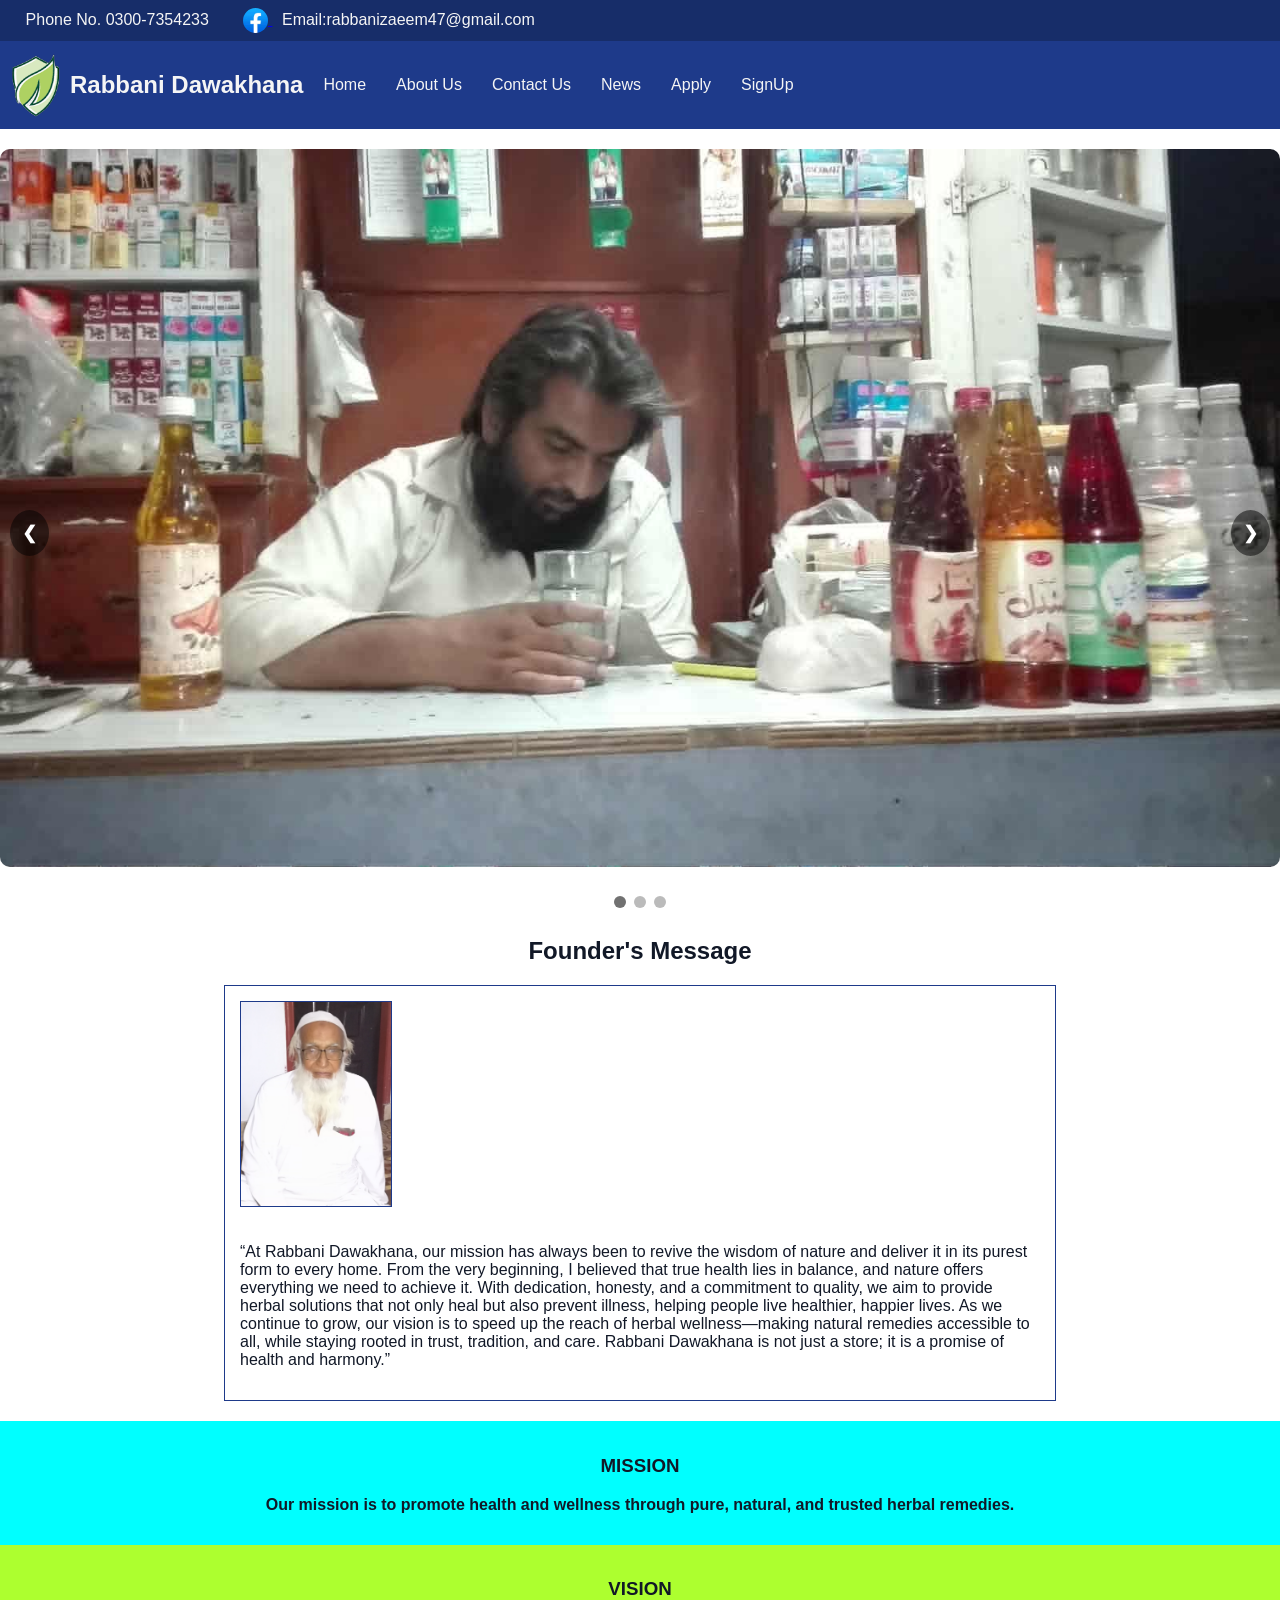
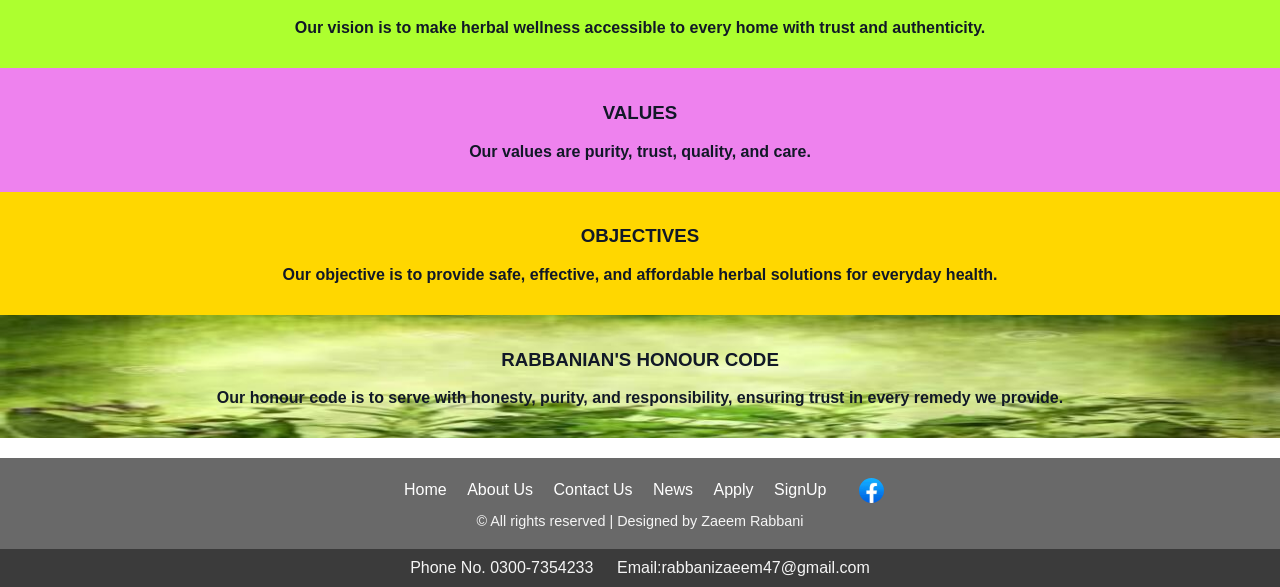
<file: index.html>
<!DOCTYPE html>
<html lang="en">
<head>
    <meta charset="UTF-8">
    <meta name="viewport" content="width=device-width, initial-scale=1.0">
    <title>Home | Rabbani Dawakhana</title>
    <link rel="stylesheet" href="style home page.css">
    <link rel="shortcut icon" href="Rabbani Dawakhana Website logo.png" type="image/x-icon">
</head>
<body>
    <header>
      <div  class="contact-info">
        <span>
          <a href="tel:0300-7354233" class="phone">Phone No. 0300-7354233</a> 
          <a href="https://www.facebook.com/profile.php?id=61579667399495" id="id" target="_blank">
      <img src="facebook logo.png" alt="facebook logo" id="qd">
    </a>
          <a href="mailto:rabbanizaeem47@gmail.com" class="email">Email:rabbanizaeem47@gmail.com</a>
        </span>
      </div>
        <nav class="logo">
    <img class="image023" src="Rabbani Dawakhana Website logo.png" alt="Rabbani Dawakhana logo">
    <h1>Rabbani Dawakhana</h1>
    <a class="webpages" href="home page.html">Home</a>
    <a class="webpage" href="about us.html">About Us</a>
    <a href="contact us.html" class="webpage">Contact Us</a>
    <a href="news.html" class="webpage">News</a>
    <a href="apply.html" class="webpage">Apply</a>
    <a href="sign up.html" class="webpage">SignUp</a>
        </nav>
       <div class="slideshow-container">
  <div class="mySlides fade">
    <img src="image004.jpg" style="width:100%">
  </div>
  <div class="mySlides fade">
    <img src="image01.jpg" style="width:100%">
  </div>
  <div class="mySlides fade">
    <img src="image 002.png" style="width:100%">
  </div>
  <a class="prev" onclick="plusSlides(-1)">&#10094;</a>
  <a class="next" onclick="plusSlides(1)">&#10095;</a>
</div>
<div style="text-align:center">
  <span class="dot" onclick="currentSlide(1)"></span>
  <span class="dot" onclick="currentSlide(2)"></span>
  <span class="dot" onclick="currentSlide(3)"></span>
</div>
    </header>
    <main>
        <h2 class="message">Founder's Message</h2>
        <div class="p1st">
          <img class="i1st" src="image003.jpg" alt="Founder's image">
<p>“At Rabbani Dawakhana, our mission has always been to revive the wisdom of nature and deliver it in its purest form to every home. From the very beginning, I believed that true health lies in balance, and nature offers everything we need to achieve it. With dedication, honesty, and a commitment to quality, we aim to provide herbal solutions that not only heal but also prevent illness, helping people live healthier, happier lives. As we continue to grow, our vision is to speed up the reach of herbal wellness—making natural remedies accessible to all, while staying rooted in trust, tradition, and care. Rabbani Dawakhana is not just a store; it is a promise of health and harmony.”</p>
</div>
    </main>
    <footer>
      <div class="asdf">
      <h3>
        MISSION
      </h3>
      <p class="dsdf">Our mission is to promote health and wellness through pure, natural, and trusted herbal remedies.</p>
      </div>
<div class="qwer">
      <h3>
        VISION
      </h3>
      <p class="dsdf">Our vision is to make herbal wellness accessible to every home with trust and authenticity.</p>
      </div>
      <div class="yuio">
        <h3>
          VALUES
        </h3>
        <p class="dsdf">Our values are purity, trust, quality, and care.</p>
      </div>
      <div class="zxcv">
        <h3>
          OBJECTIVES
        </h3>
        <p class="dsdf">Our objective is to provide safe, effective, and affordable herbal solutions for everyday health.</p>
      </div>
      <div class="ghjk">
          <h3>RABBANIAN'S HONOUR CODE</h3>
          <p class="dsdf">Our honour code is to serve with honesty, purity, and responsibility, ensuring trust in every remedy we provide.</p>
        </div>
<div class="qscv">
  <a class="webpags" href="home page.html">Home</a>
    <a class="webpag" href="about us.html">About Us</a>
    <a href="contact us.html" class="webpag">Contact Us</a>
    <a href="news.html" class="webpag">News</a>
    <a href="apply.html" class="webpag">Apply</a>
    <a href="SignUp.html" class="webpag">SignUp</a>
    <a href="https://www.facebook.com/profile.php?id=61579667399495" id="id" target="_blank">
      <img src="facebook logo.png" alt="facebook logo" id="qs">
    </a>
    <span id="qwdf">&copy All rights reserved | Designed by Zaeem Rabbani
</div>
<div  class="contact-inf">
        <span>
          <a href="tel:0300-7354233" class="phone">Phone No. 0300-7354233</a> 
          <a href="mailto:rabbanizaeem47@gmail.com" class="email">Email:rabbanizaeem47@gmail.com</a>
        </span>
      </div>
    </footer>
    <script src="script home page.js"></script>
</body>
</html>
</file>
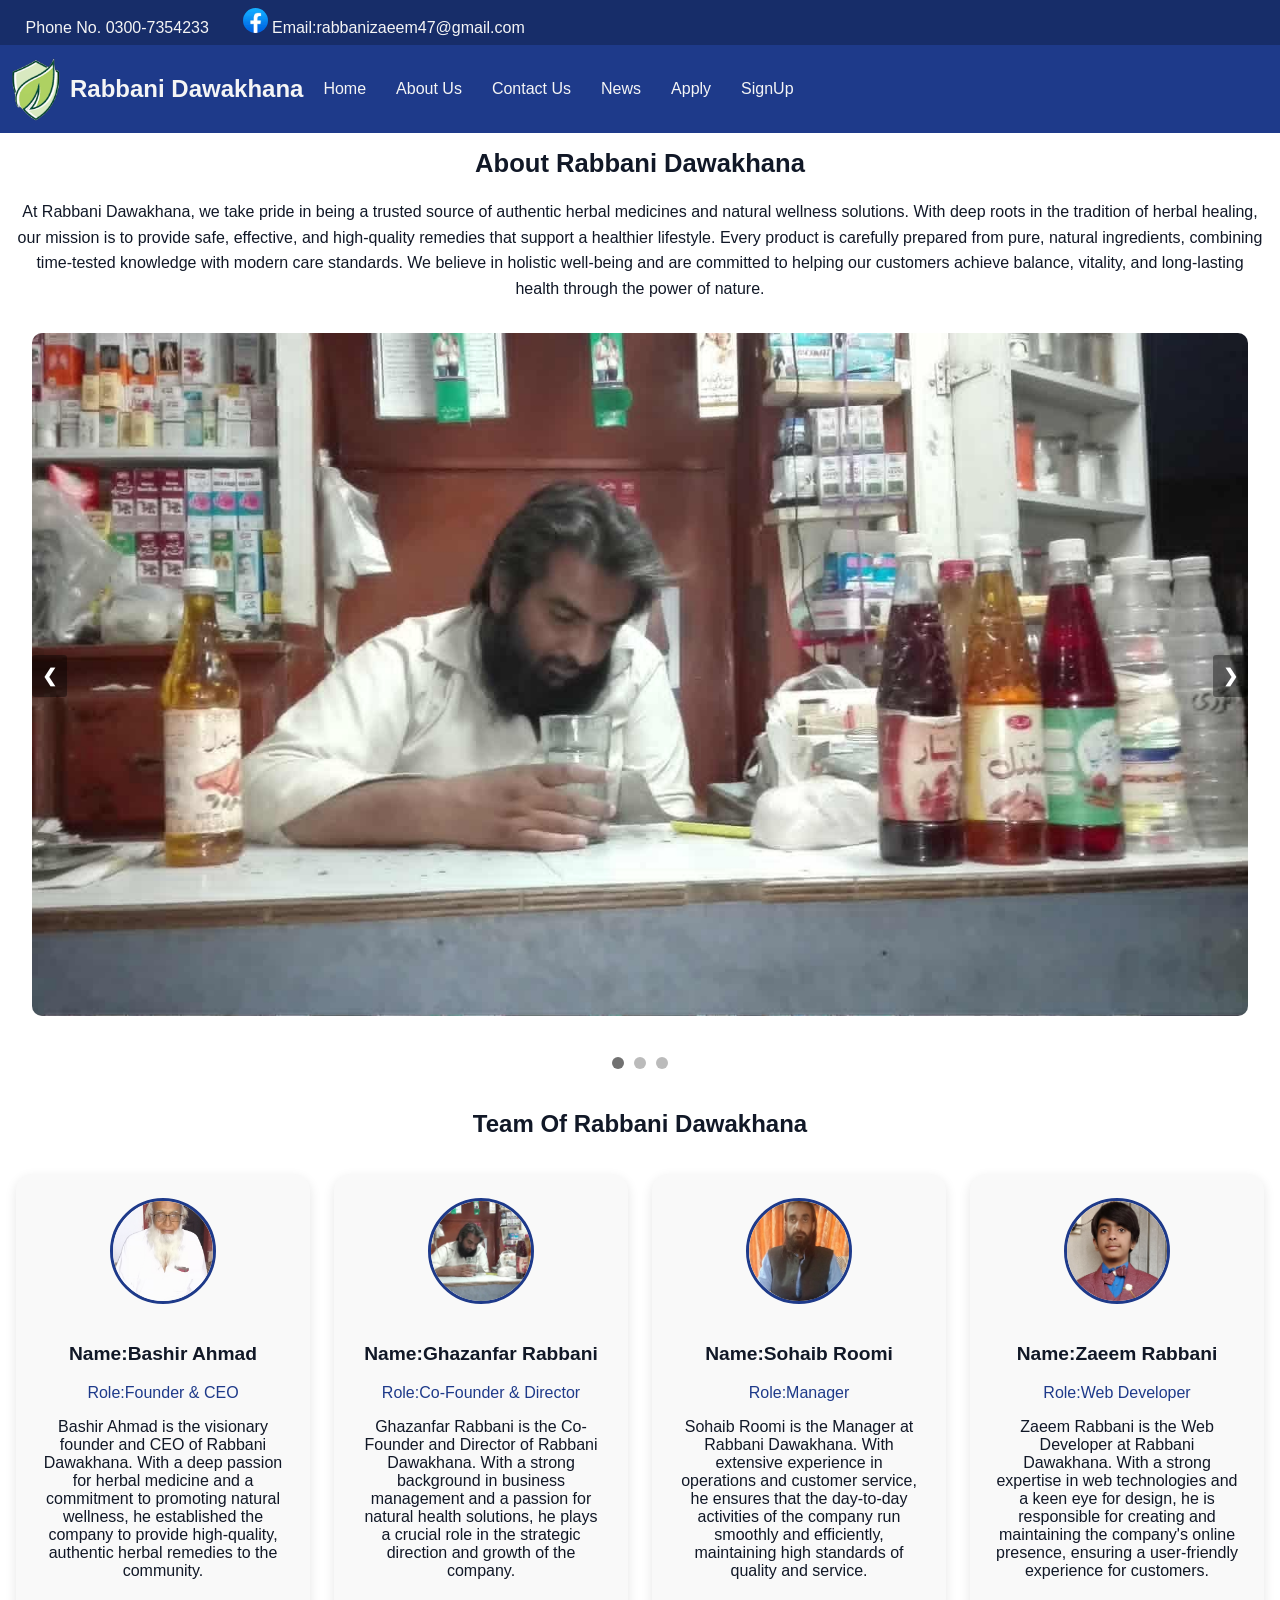
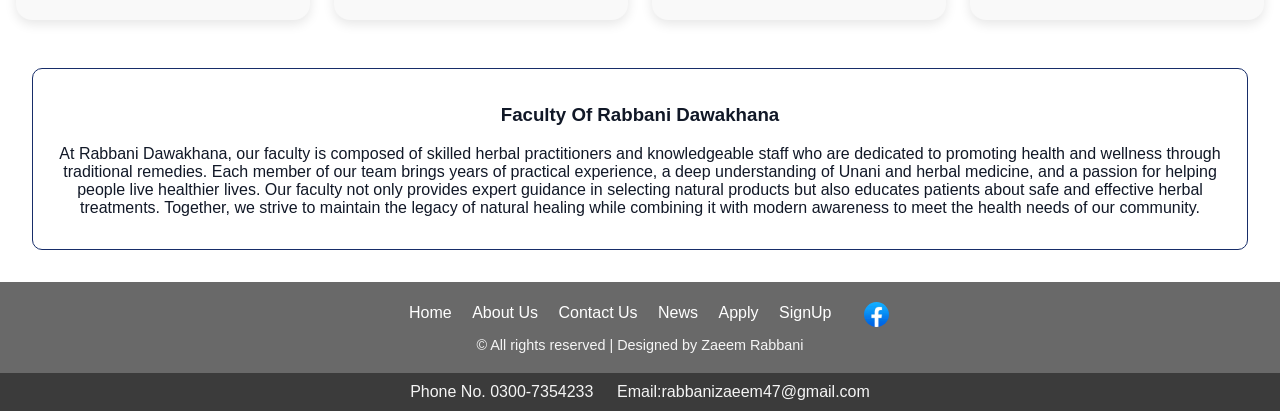
<file: about us.html>
<!DOCTYPE html>
<html lang="en">
<head>
    <meta charset="UTF-8">
    <meta name="viewport" content="width=device-width, initial-scale=1.0">
    <title>About Us | Rabbani Dawakhana</title>
    <link rel="stylesheet" href="style about us page.css">
    <link rel="shortcut icon" href="Rabbani Dawakhana Website logo.png" type="image/x-icon">
</head>
<body>
   <header>
<div  class="contact-info">
        <span>
          <a href="tel:0300-7354233" class="phone">Phone No. 0300-7354233</a> 
          <a href="https://www.facebook.com/profile.php?id=61579667399495" id="id" target="_blank">
      <img src="facebook logo.png" alt="facebook logo" id="qd">
    </a>
          <a href="mailto:rabbanizaeem47@gmail.com" class="email">Email:rabbanizaeem47@gmail.com</a>
        </span>
      </div>
        <nav class="logo">
    <img class="image023" src="Rabbani Dawakhana Website logo.png" alt="Rabbani Dawakhana logo">
    <h1>Rabbani Dawakhana</h1>
    <a class="webpages" href="home page.html">Home</a>
    <a class="webpage" href="about us.html">About Us</a>
    <a href="contact us.html" class="webpage">Contact Us</a>
    <a href="news.html" class="webpage">News</a>
    <a href="apply.html" class="webpage">Apply</a>
    <a href="sign up.html" class="webpage">SignUp</a>
        </nav>
    </header>
    <main>
        <h2 id="op">About Rabbani Dawakhana</h2>
        <p class="dsdf">At Rabbani Dawakhana, we take pride in being a trusted source of authentic herbal medicines and natural wellness solutions. With deep roots in the tradition of herbal healing, our mission is to provide safe, effective, and high-quality remedies that support a healthier lifestyle. Every product is carefully prepared from pure, natural ingredients, combining time-tested knowledge with modern care standards. We believe in holistic well-being and are committed to helping our customers achieve balance, vitality, and long-lasting health through the power of nature.</p>
        <div class="slideshow-container">
  <div class="mySlides fade">
    <img src="image004.jpg" style="width:100%">
  </div>
  <div class="mySlides fade">
    <img src="image01.jpg" style="width:100%">
  </div>
  <div class="mySlides fade">
    <img src="image 002.png" style="width:100%">
  </div>
  <a class="prev" onclick="plusSlides(-1)">&#10094;</a>
  <a class="next" onclick="plusSlides(1)">&#10095;</a>
</div>
<div style="text-align:center">
  <span class="dot" onclick="currentSlide(1)"></span>
  <span class="dot" onclick="currentSlide(2)"></span>
  <span class="dot" onclick="currentSlide(3)"></span>
</div>
    
       <section class="team-section">
  <h2>Team Of Rabbani Dawakhana</h2>
  <div class="team-container">
    

    <div class="team-card">
      <img src="image003.jpg" alt="Bashir Ahmad" class="team-img">
      <h3 class="team-name">Name:Bashir Ahmad</h3>
      <p class="team-role">Role:Founder & CEO</p>
      <p class="team-para">Bashir Ahmad is the visionary founder and CEO of Rabbani Dawakhana. With a deep passion for herbal medicine and a commitment to promoting natural wellness, he established the company to provide high-quality, authentic herbal remedies to the community.</p>
    </div>
    

    <div class="team-card">
      <img src="image004.jpg" alt="Ghazanfar Rabbani" class="team-img">
      <h3 class="team-name">Name:Ghazanfar Rabbani</h3>
      <p class="team-role">Role:Co-Founder & Director</p>
      <p class="team-para">Ghazanfar Rabbani is the Co-Founder and Director of Rabbani Dawakhana. With a strong background in business management and a passion for natural health solutions, he plays a crucial role in the strategic direction and growth of the company.</p>
    </div>


    <div class="team-card">
        <img src="image006.jpg" alt="Sohaib Roomi" class="team-img">
        <h3 class="team-name">Name:Sohaib Roomi</h3>
        <p class="team-role">Role:Manager</p>
        <p class="team-para">Sohaib Roomi is the Manager at Rabbani Dawakhana. With extensive experience in operations and customer service, he ensures that the day-to-day activities of the company run smoothly and efficiently, maintaining high standards of quality and service.</p>
    </div>


    <div class="team-card">
        <img src="image007.jpg" alt="Zaeem Rabbani" class="team-img">
        <h3 class="team-name">Name:Zaeem Rabbani</h3>
        <p class="team-role">Role:Web Developer</p>
        <p class="team-para">Zaeem Rabbani is the Web Developer at Rabbani Dawakhana. With a strong expertise in web technologies and a keen eye for design, he is responsible for creating and maintaining the company's online presence, ensuring a user-friendly experience for customers.</p>
    </div>


  </div>
  <div class="fac">
    <h3>Faculty Of Rabbani Dawakhana</h3>
    <p class="para">At Rabbani Dawakhana, our faculty is composed of skilled herbal practitioners and knowledgeable staff who are dedicated to promoting health and wellness through traditional remedies. Each member of our team brings years of practical experience, a deep understanding of Unani and herbal medicine, and a passion for helping people live healthier lives. Our faculty not only provides expert guidance in selecting natural products but also educates patients about safe and effective herbal treatments. Together, we strive to maintain the legacy of natural healing while combining it with modern awareness to meet the health needs of our community.</p>
  </div>
</section>
    </main>
    <footer>
    <div class="qscv">
  <a class="webpags" href="home page.html">Home</a>
    <a class="webpag" href="about us.html">About Us</a>
    <a href="contact us.html" class="webpag">Contact Us</a>
    <a href="news.html" class="webpag">News</a>
    <a href="apply.html" class="webpag">Apply</a>
    <a href="SignUp.html" class="webpag">SignUp</a>
    <a href="https://www.facebook.com/profile.php?id=61579667399495" id="id" target="_blank">
      <img src="facebook logo.png" alt="facebook logo" id="qs">
    </a>
    <span id="qwdf">&copy All rights reserved | Designed by Zaeem Rabbani
</div>
<div  class="contact-inf">
        <span>
          <a href="tel:0300-7354233" class="phone">Phone No. 0300-7354233</a> 
          <a href="mailto:rabbanizaeem47@gmail.com" class="email">Email:rabbanizaeem47@gmail.com</a>
        </span>
      </div>
    </footer>    
    <script src="script about us page .js"></script>
</body>
</html>
</file>
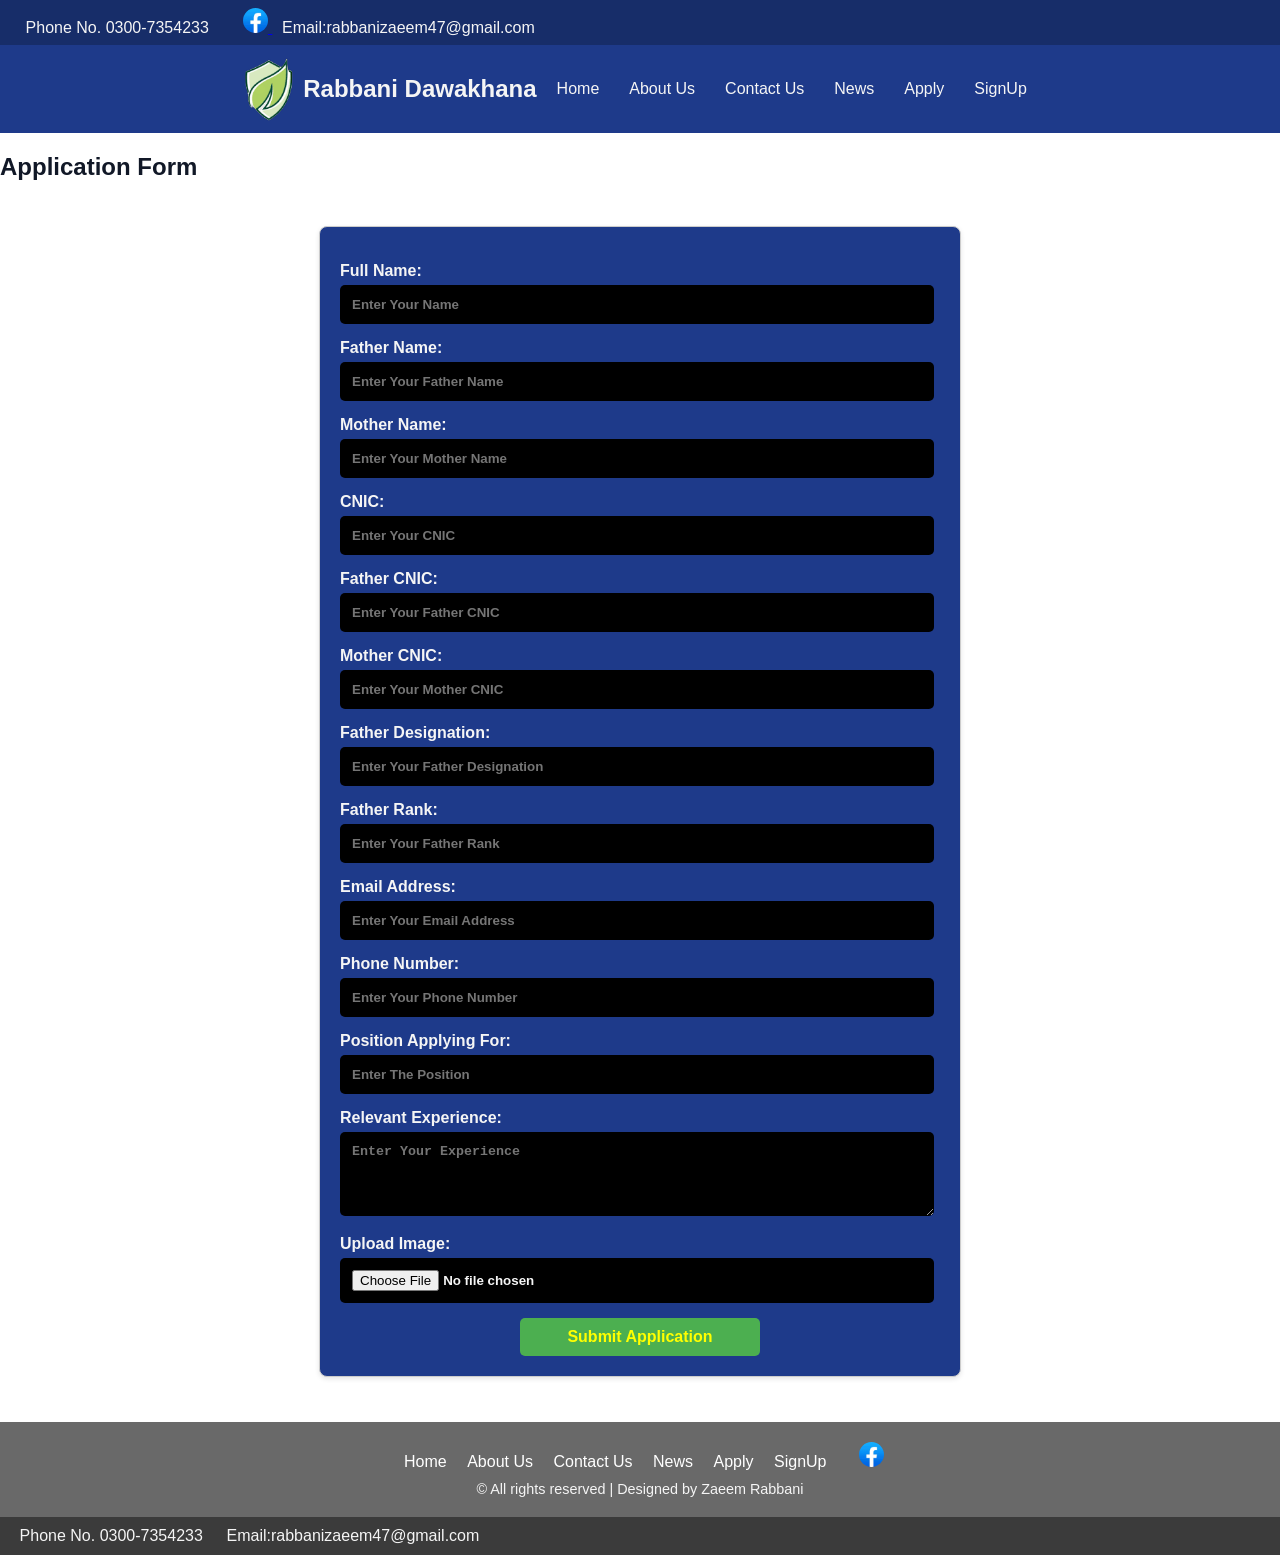
<file: apply.html>
<!DOCTYPE html>
<html lang="en">
<head>
    <meta charset="UTF-8">
    <meta name="viewport" content="width=device-width, initial-scale=1.0">
    <title>Apply | Rabbani Dawakhana</title>
    <link rel="stylesheet" href="style apply page.css">
    <link rel="shortcut icon" href="Rabbani Dawakhana Website logo.png" type="image/x-icon">
</head>
<body>
    <header>
      <div  class="contact-info">
        <span>
          <a href="tel:0300-7354233" class="phone">Phone No. 0300-7354233</a> 
          <a href="https://www.facebook.com/profile.php?id=61579667399495" id="id" target="_blank">
      <img src="facebook logo.png" alt="facebook logo" id="qd">
    </a>
          <a href="mailto:rabbanizaeem47@gmail.com" class="email">Email:rabbanizaeem47@gmail.com</a>
        </span>
      </div>
        <nav class="logo">
    <img class="image023" src="Rabbani Dawakhana Website logo.png" alt="Rabbani Dawakhana logo">
    <h1>Rabbani Dawakhana</h1>
    <a class="webpages" href="home page.html">Home</a>
    <a class="webpage" href="about us.html">About Us</a>
    <a href="contact us.html" class="webpage">Contact Us</a>
    <a href="news.html" class="webpage">News</a>
    <a href="apply.html" class="webpage">Apply</a>
    <a href="sign up.html" class="webpage">SignUp</a>
        </nav>
        </header>

        <main>
            <h2>Application Form</h2>
            <form action="show-submitted-application.html" method="post" id="application-form">
                <label for="name" >Full Name:</label>
                <input type="text" id="name" name="name"  placeholder="Enter Your Name" required>

                <label for="Father-name">Father Name:</label>
                <input type="text" id="Father-name" name="Father-name" placeholder="Enter Your Father Name" required>

                <label for="Mother-name">Mother Name:</label>
                <input type="text" id="Mother-name" name="Mother-name" placeholder="Enter Your Mother Name" required>

                <label for="CNIC">CNIC:</label>
                <input type="text" id="CNIC" name="CNIC" placeholder="Enter Your CNIC" required>

                <label for="Father-CNIC">Father CNIC:</label>
                <input type="text" id="Father-CNIC" name="Father-CNIC" placeholder="Enter Your Father CNIC" required>

                <label for="Mother-CNIC">Mother CNIC:</label>
                <input type="text" id="Mother-CNIC" name="Mother-CNIC" placeholder="Enter Your Mother CNIC" required>

                <label for="Father-Designation">Father Designation:</label>
                <input type="text" id="Father-Designation" name="Father-Designation" placeholder="Enter Your Father Designation" required>

                <label for="Father-Rank">Father Rank:</label>
                <input type="text" id="Father-Rank" name="Father-Rank" placeholder="Enter Your Father Rank" required>

                <label for="email">Email Address:</label>
                <input type="email" id="email" name="email" placeholder="Enter Your Email Address" required>

                <label for="phone">Phone Number:</label>
                <input type="tel" id="phone" name="phone" placeholder="Enter Your Phone Number" required>

                <label for="position">Position Applying For:</label>
                <input type="text" id="position" name="position" placeholder="Enter The Position" required>

                <label for="experience">Relevant Experience:</label>
                <textarea id="experience" name="experience" rows="4" placeholder="Enter Your Experience" required></textarea>

                <label for="resume">Upload Image:</label>
                <input type="file" id="resume" name="resume" accept=".jpg, .png," placeholder="Upload Your Image" required>

                <button type="submit">Submit Application</button>
            </form>

        <footer>
        <div class="qscv">
  <a class="webpags" href="home page.html">Home</a>
    <a class="webpag" href="about us.html">About Us</a>
    <a href="contact us.html" class="webpag">Contact Us</a>
    <a href="news.html" class="webpag">News</a>
    <a href="apply.html" class="webpag">Apply</a>
    <a href="SignUp.html" class="webpag">SignUp</a>
    <a href="https://www.facebook.com/profile.php?id=61579667399495" id="id" target="_blank">
      <img src="facebook logo.png" alt="facebook logo" id="qs">
    </a>
    <span id="qwdf">&copy All rights reserved | Designed by Zaeem Rabbani
</div>
<div  class="contact-inf">
        <span>
          <a href="tel:0300-7354233" class="phone">Phone No. 0300-7354233</a> 
          <a href="mailto:rabbanizaeem47@gmail.com" class="email">Email:rabbanizaeem47@gmail.com</a>
        </span>
      </div>
    </footer>
    <script src="script apply page.js"></script>
</body>
</html>
</file>
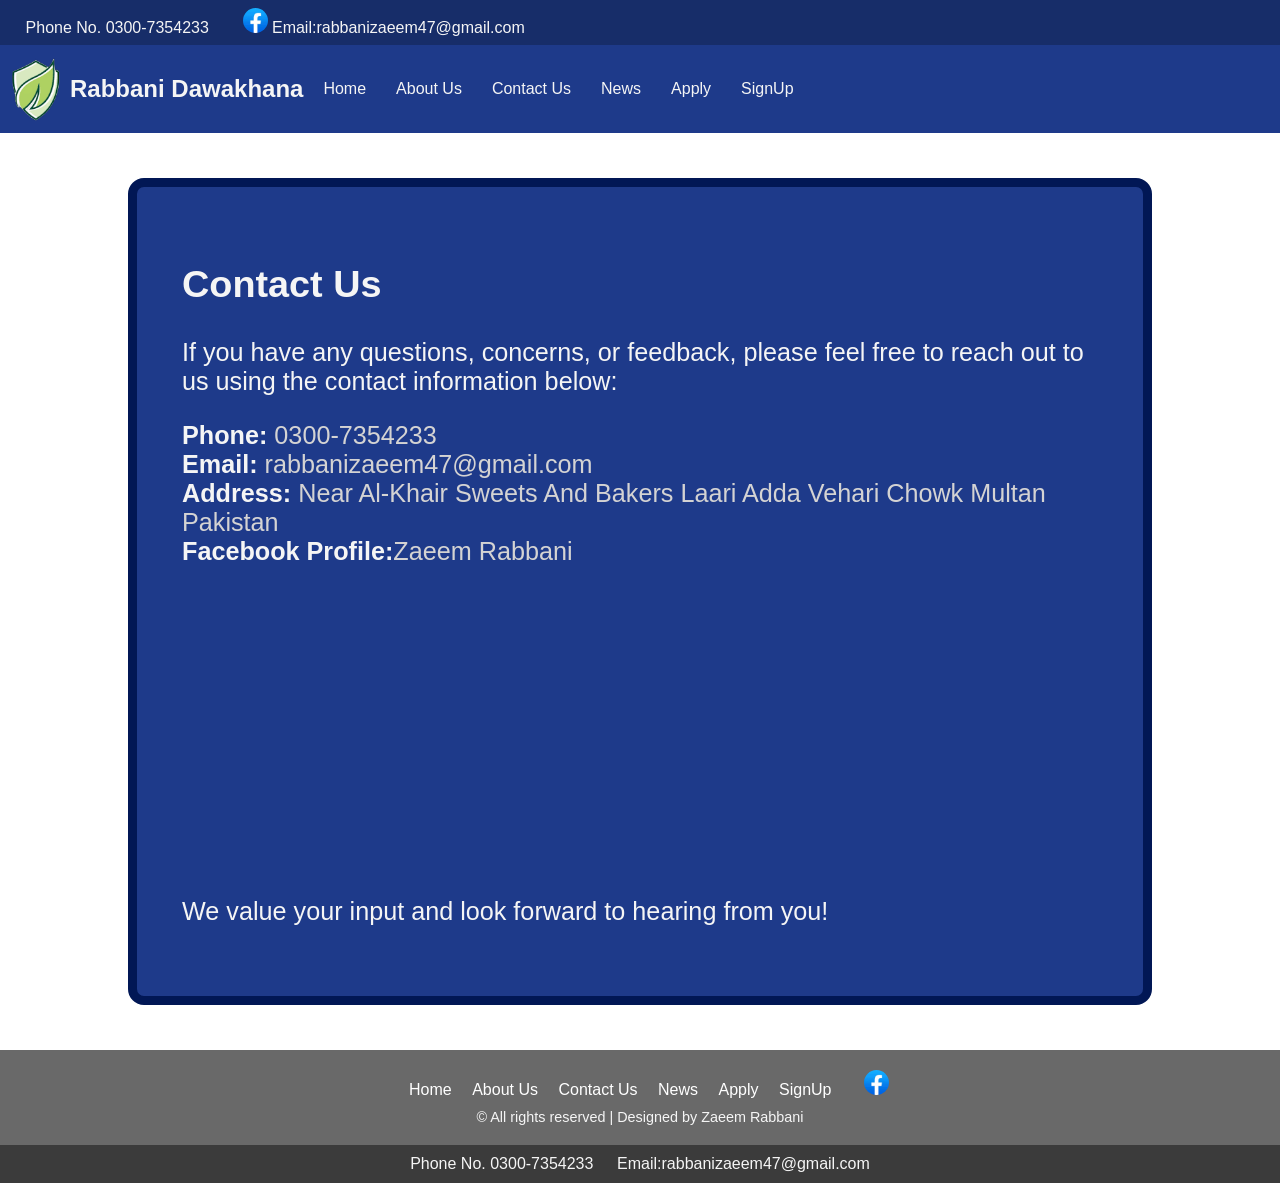
<file: contact us.html>
<!DOCTYPE html>
<html lang="en">
<head>
    <meta charset="UTF-8">
    <meta name="viewport" content="width=device-width, initial-scale=1.0">
    <title>Contact Us | Rabbani Dawakhana</title>
    <link rel="stylesheet" href="style contact us page.css">
    <link rel="shortcut icon" href="Rabbani Dawakhana Website logo.png" type="image/x-icon">
</head>
<body>
    <header>
<div  class="contact-info">
        <span>
          <a href="tel:0300-7354233" class="phone">Phone No. 0300-7354233</a> 
          <a href="https://www.facebook.com/profile.php?id=61579667399495" id="id" target="_blank">
      <img src="facebook logo.png" alt="facebook logo" id="qd">
    </a>
          <a href="mailto:rabbanizaeem47@gmail.com" class="email">Email:rabbanizaeem47@gmail.com</a>
        </span>
      </div>
        <nav class="logo">
    <img class="image023" src="Rabbani Dawakhana Website logo.png" alt="Rabbani Dawakhana logo">
    <h1>Rabbani Dawakhana</h1>
    <a class="webpages" href="home page.html">Home</a>
    <a class="webpage" href="about us.html">About Us</a>
    <a href="contact us.html" class="webpage">Contact Us</a>
    <a href="news.html" class="webpage">News</a>
    <a href="apply.html" class="webpage">Apply</a>
    <a href="sign up.html" class="webpage">SignUp</a>
        </nav>
    </header>

    <main class="page">
        <h2>Contact Us</h2>
        <p>If you have any questions, concerns, or feedback, please feel free to reach out to us using the contact information below:</p>
         <div><strong>Phone:</strong> <a class="a" href="tel:0300-7354233" target="_blank">0300-7354233</a></div>
            <div><strong>Email:</strong> <a class="a"  href="mailto:rabbanizaeem47@gmail.com" target="_blank">rabbanizaeem47@gmail.com</a></div>
          <div><strong>Address:</strong> <a class="a"  href="https://maps.app.goo.gl/YpcRD1J6sYR4zg6W9" target="_blank">Near Al-Khair Sweets And Bakers Laari Adda Vehari Chowk Multan Pakistan</a></div>
            <div><strong>Facebook Profile:</strong><a  class="a" href="https://www.facebook.com/profile.php?id=61579667399495" target="_blank">Zaeem Rabbani</a></div>
    <iframe src="https://www.google.com/maps/embed?pb=!1m18!1m12!1m3!1d173.19188924293036!2d71.510463136833!3d30.173097907664268!2m3!1f0!2f0!3f0!3m2!1i1024!2i768!4f13.1!3m3!1m2!1s0x393b36ec424786b1%3A0xa57593a66ee61db6!2sVEHARI%20CHOWK%20Multan%2C%20Pakistan!5e1!3m2!1sen!2s!4v1759328002932!5m2!1sen!2s" width="450" height="300" style="border:0;" allowfullscreen="" loading="lazy" referrerpolicy="no-referrer-when-downgrade"></iframe>
        <p>We value your input and look forward to hearing from you!</p>
    </main>
<footer>
    <div class="qscv">
  <a class="webpags" href="home page.html">Home</a>
    <a class="webpag" href="about us.html">About Us</a>
    <a href="contact us.html" class="webpag">Contact Us</a>
    <a href="news.html" class="webpag">News</a>
    <a href="apply.html" class="webpag">Apply</a>
    <a href="SignUp.html" class="webpag">SignUp</a>
    <a href="https://www.facebook.com/profile.php?id=61579667399495" id="id" target="_blank">
      <img src="facebook logo.png" alt="facebook logo" id="qs">
    </a>
    <span id="qwdf">&copy All rights reserved | Designed by Zaeem Rabbani
</div>
<div  class="contact-inf">
        <span>
          <a href="tel:0300-7354233" class="phone">Phone No. 0300-7354233</a> 
          <a href="mailto:rabbanizaeem47@gmail.com" class="email">Email:rabbanizaeem47@gmail.com</a>
        </span>
      </div>
    </footer>    
</body>
</html>
</file>
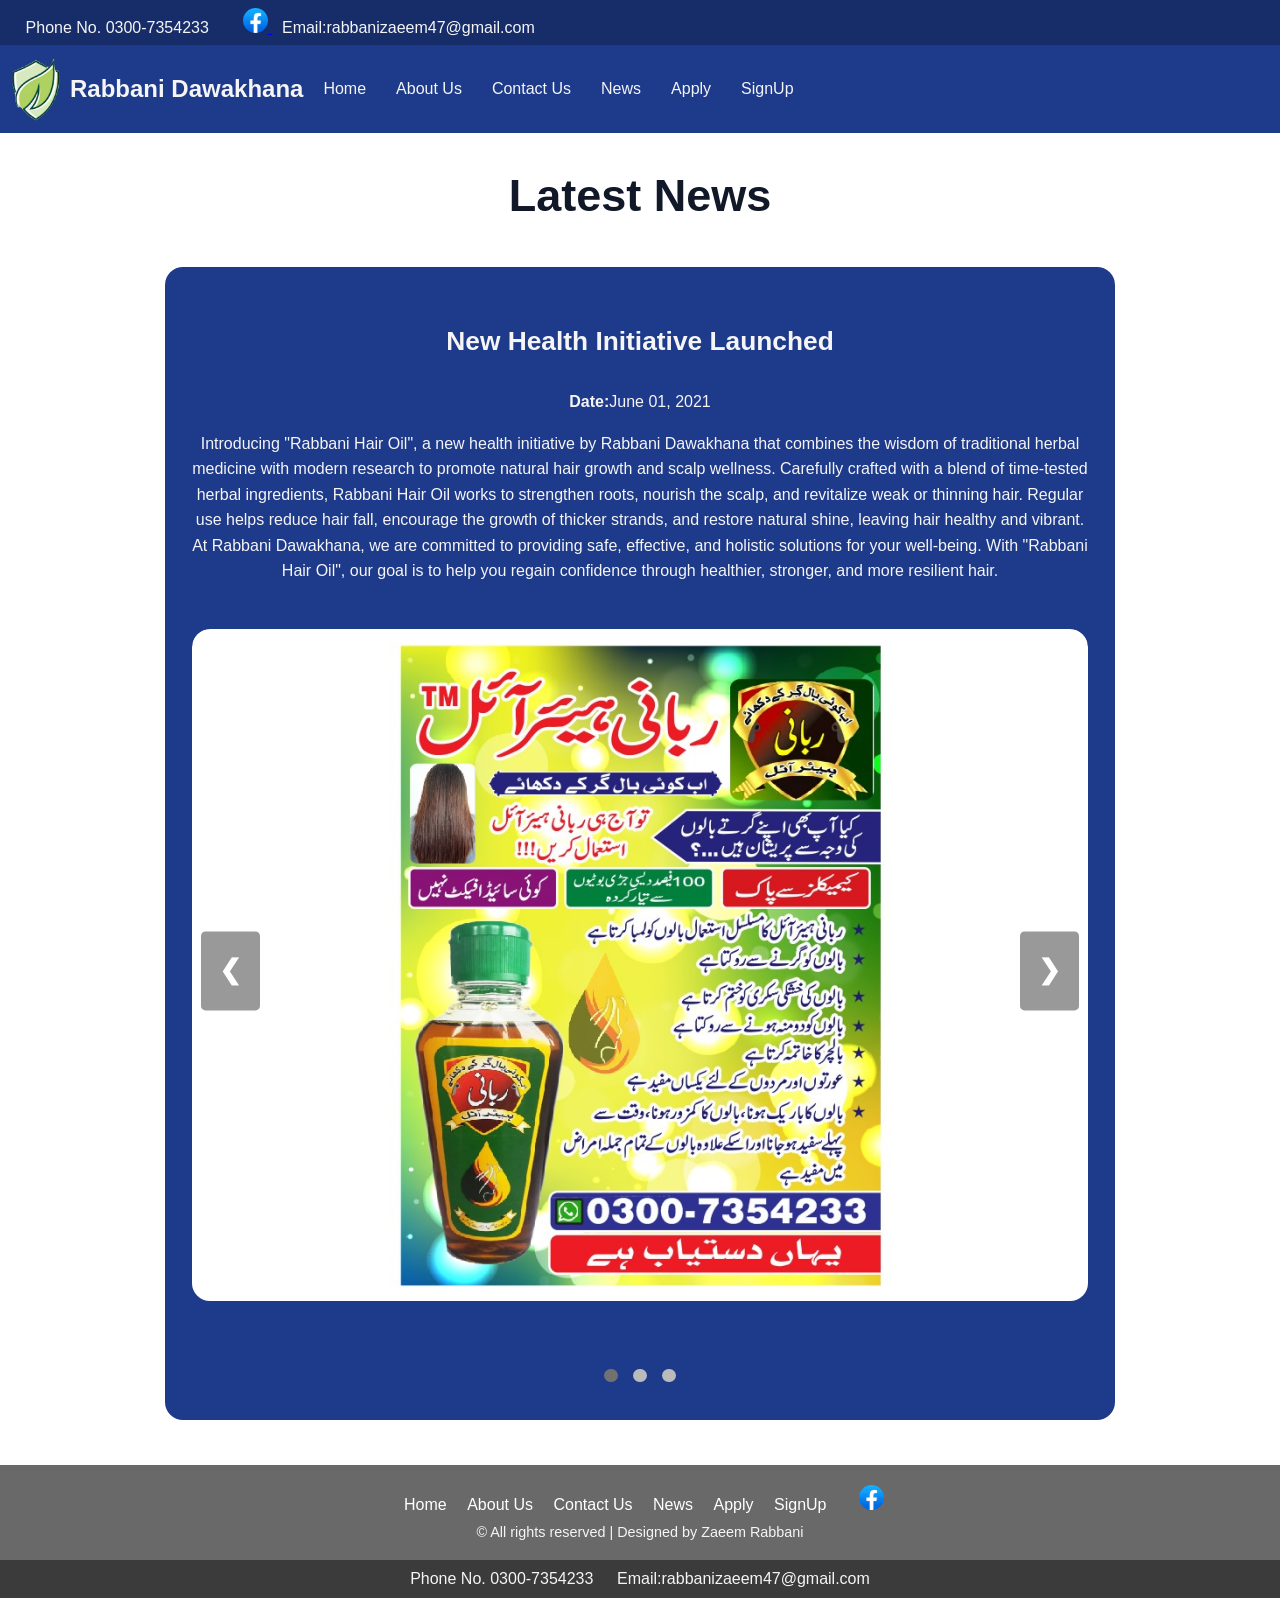
<file: news.html>
<!DOCTYPE html>
<html lang="en">
<head>
    <meta charset="UTF-8">
    <meta name="viewport" content="width=device-width, initial-scale=1.0">
    <title>News | Rabbani Dawakhana</title>
    <link rel="stylesheet" href="style news.css">
    <link rel="shortcut icon" href="Rabbani Dawakhana Website logo.png" type="image/x-icon">
</head>
<body>
    <header>
      <div  class="contact-info">
        <span>
          <a href="tel:0300-7354233" class="phone">Phone No. 0300-7354233</a> 
          <a href="https://www.facebook.com/profile.php?id=61579667399495" id="id" target="_blank">
      <img src="facebook logo.png" alt="facebook logo" id="qd">
    </a>
          <a href="mailto:rabbanizaeem47@gmail.com" class="email">Email:rabbanizaeem47@gmail.com</a>
        </span>
      </div>
        <nav class="logo">
    <img class="image023" src="Rabbani Dawakhana Website logo.png" alt="Rabbani Dawakhana logo">
    <h1>Rabbani Dawakhana</h1>
    <a class="webpages" href="home page.html">Home</a>
    <a class="webpage" href="about us.html">About Us</a>
    <a href="contact us.html" class="webpage">Contact Us</a>
    <a href="news.html" class="webpage">News</a>
    <a href="apply.html" class="webpage">Apply</a>
    <a href="SignUp.html" class="webpage">SignUp</a>
        </nav>
        </header>


        <main>
            <section class="news-section">
                <h2>Latest News</h2>
                <article class="news-article">
                    <h3>New Health Initiative Launched</h3>
                    <p><strong>Date:</strong>June 01, 2021</p>
                    <p>Introducing "Rabbani Hair Oil", a new health initiative by Rabbani Dawakhana that combines the wisdom of traditional herbal medicine with modern research to promote natural hair growth and scalp wellness. Carefully crafted with a blend of time-tested herbal ingredients, Rabbani Hair Oil works to strengthen roots, nourish the scalp, and revitalize weak or thinning hair. Regular use helps reduce hair fall, encourage the growth of thicker strands, and restore natural shine, leaving hair healthy and vibrant.
<br>
At Rabbani Dawakhana, we are committed to providing safe, effective, and holistic solutions for your well-being. With "Rabbani Hair Oil", our goal is to help you regain confidence through healthier, stronger, and more resilient hair.
</p>
                    <div class="slideshow-container">
  <div class="mySlides fade">
    <img src="image009.jpg" style="width:100%">
  </div>
  <div class="mySlides fade">
    <img src="image010.jpg" style="width:100%">
  </div>
  <div class="mySlides fade">
    <img src="image008.JPG" style="width:100%">
  </div>
  <a class="prev" onclick="plusSlides(-1)">&#10094;</a>
  <a class="next" onclick="plusSlides(1)">&#10095;</a>
</div>
<div style="text-align:center">
  <span class="dot" onclick="currentSlide(1)"></span>
  <span class="dot" onclick="currentSlide(2)"></span>
  <span class="dot" onclick="currentSlide(3)"></span>
</div>
</article>
        </main>


          <footer>
        <div class="qscv">
  <a class="webpags" href="home page.html">Home</a>
    <a class="webpag" href="about us.html">About Us</a>
    <a href="contact us.html" class="webpag">Contact Us</a>
    <a href="news.html" class="webpag">News</a>
    <a href="apply.html" class="webpag">Apply</a>
    <a href="sign up.html" class="webpag">SignUp</a>
    <a href="https://www.facebook.com/profile.php?id=61579667399495" id="id" target="_blank">
      <img src="facebook logo.png" alt="facebook logo" id="qs">
    </a>
    <span id="qwdf">&copy All rights reserved | Designed by Zaeem Rabbani
</div>
<div  class="contact-inf">
        <span>
          <a href="tel:0300-7354233" class="phone">Phone No. 0300-7354233</a> 
          <a href="mailto:rabbanizaeem47@gmail.com" class="email">Email:rabbanizaeem47@gmail.com</a>
        </span>
      </div>
    </footer>
    <script src="script news.js"></script>
</body>
</html>
</file>
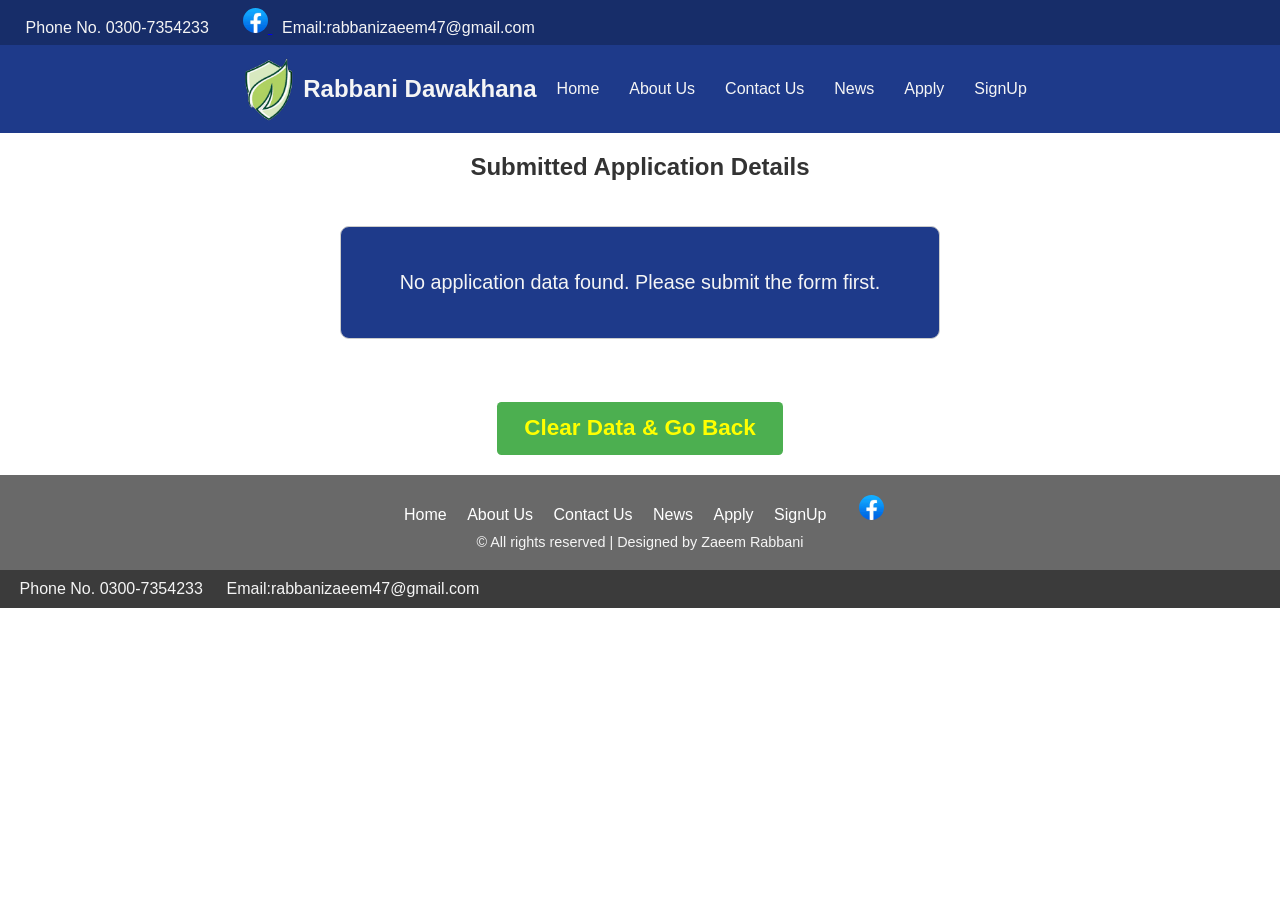
<file: show-submitted-application.html>
<!DOCTYPE html>
<html lang="en">
<head>
  <meta charset="UTF-8">
  <meta name="viewport" content="width=device-width, initial-scale=1.0">
  <title>Submitted Application | Rabbani Dawakhana</title>
  <link rel="stylesheet" href="style submitted application.css">
    <link rel="shortcut icon" href="Rabbani Dawakhana Website logo.png" type="image/x-icon">
</head>
<body>
  <header>
    <div class="contact-info">
      <span>
        <a href="tel:0300-7354233" class="phone">Phone No. 0300-7354233</a>
        <a href="https://www.facebook.com/profile.php?id=61579667399495" id="id" target="_blank">
          <img src="facebook logo.png" alt="facebook logo" id="qd">
        </a>
        <a href="mailto:rabbanizaeem47@gmail.com" class="email">Email:rabbanizaeem47@gmail.com</a>
      </span>
    </div>
    <nav class="logo">
      <img class="image023" src="Rabbani Dawakhana Website logo.png" alt="Rabbani Dawakhana logo">
      <h1>Rabbani Dawakhana</h1>
      <a class="webpages" href="home page.html">Home</a>
      <a class="webpage" href="about us.html">About Us</a>
      <a href="contact us.html" class="webpage">Contact Us</a>
      <a href="news.html" class="webpage">News</a>
      <a href="apply.html" class="webpage">Apply</a>
      <a href="sign up.html" class="webpage">SignUp</a>
    </nav>
  </header>

  <main>
    <h2>Submitted Application Details</h2>
    <div id="submitted-data" class="result-box">
    <!-- JS will insert submitted data -->
  </div>
  <div style="text-align: center; margin-top: 20px;">
    <button id="clear-btn">Clear Data & Go Back</button>
  </div>
      <!-- JS will insert the submitted data here -->
    </div>
  </main>

  <footer>
    <div class="qscv">
      <a class="webpags" href="home page.html">Home</a>
      <a class="webpag" href="about us.html">About Us</a>
      <a href="contact us.html" class="webpag">Contact Us</a>
      <a href="news.html" class="webpag">News</a>
      <a href="apply.html" class="webpag">Apply</a>
      <a href="SignUp.html" class="webpag">SignUp</a>
      <a href="https://www.facebook.com/profile.php?id=61579667399495" id="id" target="_blank">
        <img src="facebook logo.png" alt="facebook logo" id="qs">
      </a>
      <span id="qwdf">&copy; All rights reserved | Designed by Zaeem Rabbani</span>
    </div>
    <div class="contact-inf">
      <span>
        <a href="tel:0300-7354233" class="phone">Phone No. 0300-7354233</a>
        <a href="mailto:rabbanizaeem47@gmail.com" class="email">Email:rabbanizaeem47@gmail.com</a>
      </span>
    </div>
  </footer>

  <script src="script submitted application.js"></script>
</body>
</html>
</file>
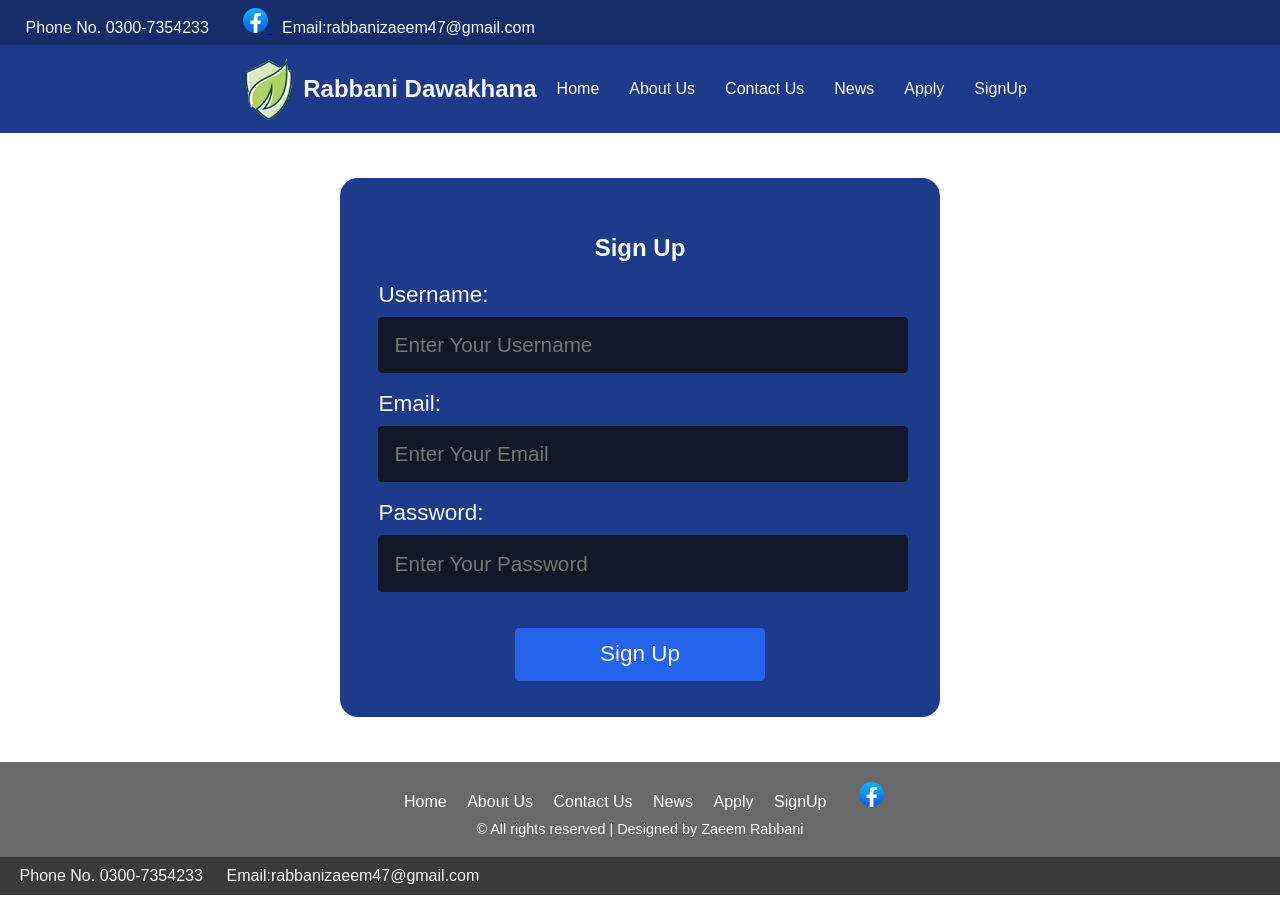
<file: sign up.html>
<!DOCTYPE html>
<html lang="en">
<head>
    <meta charset="UTF-8">
    <meta name="viewport" content="width=device-width, initial-scale=1.0">
    <title>Sign Up | Rabbani Dawakhana</title>
    <link rel="stylesheet" href="style sign up page.css">
    <link rel="shortcut icon" href="Rabbani Dawakhana Website logo.png" type="image/x-icon">
</head>
<body>
    <header>
      <div  class="contact-info">
        <span>
          <a href="tel:0300-7354233" class="phone">Phone No. 0300-7354233</a> 
          <a href="https://www.facebook.com/profile.php?id=61579667399495" id="id" target="_blank">
      <img src="facebook logo.png" alt="facebook logo" id="qd">
    </a>
          <a href="mailto:rabbanizaeem47@gmail.com" class="email">Email:rabbanizaeem47@gmail.com</a>
        </span>
      </div>
        <nav class="logo">
    <img class="image023" src="Rabbani Dawakhana Website logo.png" alt="Rabbani Dawakhana logo">
    <h1>Rabbani Dawakhana</h1>
    <a class="webpages" href="home page.html">Home</a>
    <a class="webpage" href="about us.html">About Us</a>
    <a href="contact us.html" class="webpage">Contact Us</a>
    <a href="news.html" class="webpage">News</a>
    <a href="apply.html" class="webpage">Apply</a>
    <a href="sign up.html" class="webpage">SignUp</a>
        </nav>
        </header>


<main>
    <div class="signup-container">
        <h2>Sign Up</h2>
        <form id="signup-form" action="welcome.html" method="post">
    <label for="username">Username:</label>
    <input type="text" id="username" name="username" placeholder="Enter Your Username " required>

    <label for="email">Email:</label>
    <input type="email" id="email" name="email" placeholder="Enter Your Email " required>

    <label for="password">Password:</label>
    <input type="password" id="password" name="password" placeholder="Enter Your Password " required>

    <button type="submit">Sign Up</button>
</form>
    </div>
</main>


         <footer>
        <div class="qscv">
  <a class="webpags" href="home page.html">Home</a>
    <a class="webpag" href="about us.html">About Us</a>
    <a href="contact us.html" class="webpag">Contact Us</a>
    <a href="news.html" class="webpag">News</a>
    <a href="apply.html" class="webpag">Apply</a>
    <a href="SignUp.html" class="webpag">SignUp</a>
    <a href="https://www.facebook.com/profile.php?id=61579667399495" id="id" target="_blank">
      <img src="facebook logo.png" alt="facebook logo" id="qs">
    </a>
    <span id="qwdf">&copy All rights reserved | Designed by Zaeem Rabbani
</div>
<div  class="contact-inf">
        <span>
          <a href="tel:0300-7354233" class="phone">Phone No. 0300-7354233</a> 
          <a href="mailto:rabbanizaeem47@gmail.com" class="email">Email:rabbanizaeem47@gmail.com</a>
        </span>
      </div>
    </footer>
</body>
</html>
</file>
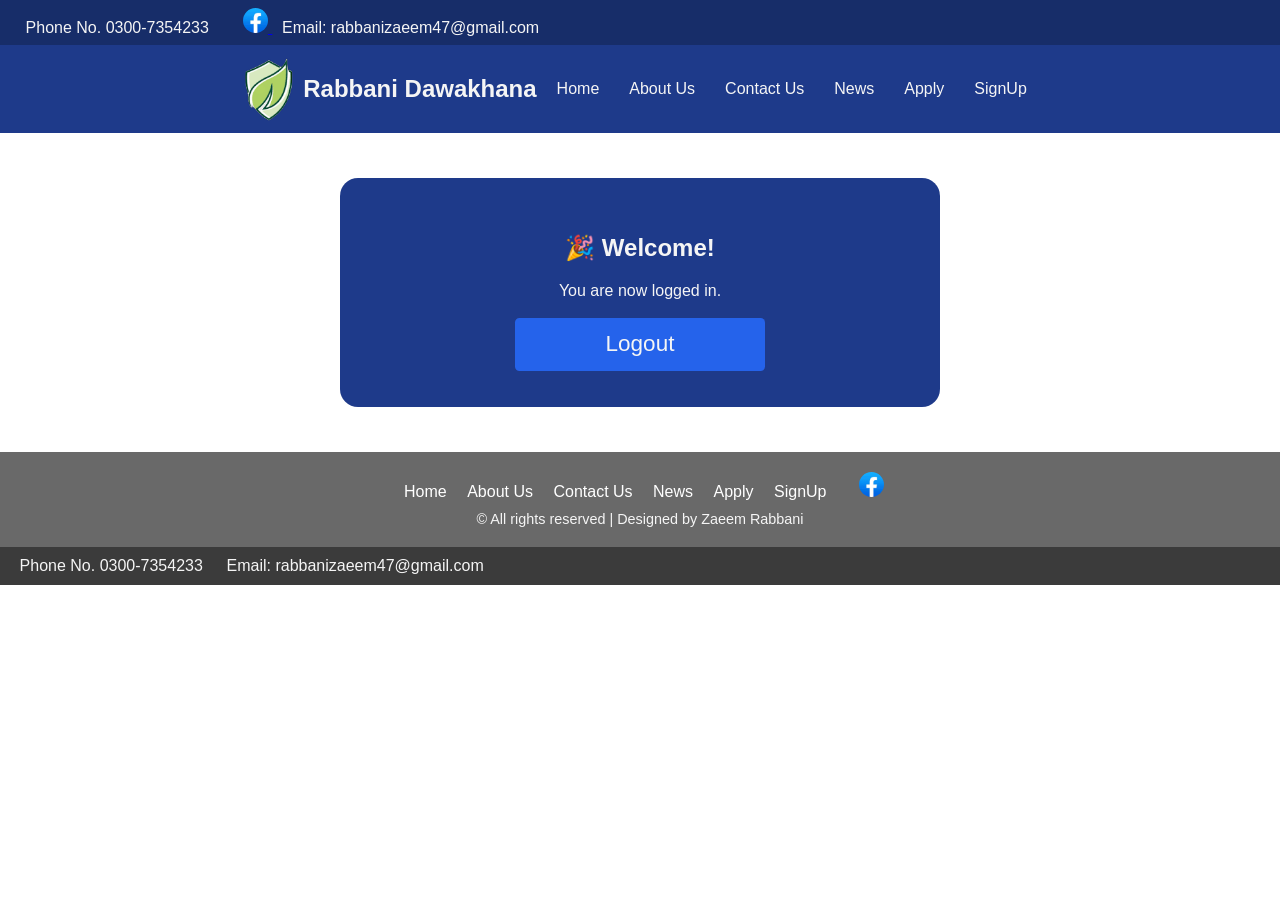
<file: welcome.html>
<!DOCTYPE html>
<html lang="en">
<head>
  <meta charset="UTF-8">
  <meta name="viewport" content="width=device-width, initial-scale=1.0">
  <title>Welcome | Rabbani Dawakhana</title>
  <link rel="stylesheet" href="style sign up page.css">
    <link rel="shortcut icon" href="Rabbani Dawakhana Website logo.png" type="image/x-icon">
</head>
<body>
  <header>
    <div class="contact-info">
      <span>
        <a href="tel:0300-7354233" class="phone">Phone No. 0300-7354233</a>
        <a href="https://www.facebook.com/profile.php?id=61579667399495" id="id" target="_blank">
          <img src="facebook logo.png" alt="facebook logo" id="qd">
        </a>
        <a href="mailto:rabbanizaeem47@gmail.com" class="email">Email: rabbanizaeem47@gmail.com</a>
      </span>
    </div>
    <nav class="logo">
      <img class="image023" src="Rabbani Dawakhana Website logo.png" alt="Rabbani Dawakhana logo">
      <h1>Rabbani Dawakhana</h1>
      <a class="webpages" href="home page.html">Home</a>
      <a class="webpage" href="about us.html">About Us</a>
      <a href="contact us.html" class="webpage">Contact Us</a>
      <a href="news.html" class="webpage">News</a>
      <a href="apply.html" class="webpage">Apply</a>
      <a href="sign up.html" class="webpage">SignUp</a>
    </nav>
  </header>

   <main>
    <div class="signup-container">
      <h2>🎉 Welcome!</h2>
      <p id="welcomeMessage">You are now logged in.</p>
      <button id="logoutBtn">Logout</button>
    </div>
  </main>

  <footer>
    <div class="qscv">
      <a class="webpags" href="home page.html">Home</a>
      <a class="webpag" href="about us.html">About Us</a>
      <a href="contact us.html" class="webpag">Contact Us</a>
      <a href="news.html" class="webpag">News</a>
      <a href="apply.html" class="webpag">Apply</a>
      <a href="sign up.html" class="webpag">SignUp</a>
      <a href="https://www.facebook.com/profile.php?id=61579667399495" id="id" target="_blank">
        <img src="facebook logo.png" alt="facebook logo" id="qs">
      </a>
      <span id="qwdf">&copy; All rights reserved | Designed by Zaeem Rabbani</span>
    </div>
    <div class="contact-inf">
      <span>
        <a href="tel:0300-7354233" class="phone">Phone No. 0300-7354233</a>
        <a href="mailto:rabbanizaeem47@gmail.com" class="email">Email: rabbanizaeem47@gmail.com</a>
      </span>
    </div>
  </footer>
  <script src="script welcome page.js"></script>
</body>
</html>
</file>
<file: style home page.css>
body {
  background-color: white;
  color: #111827;
  font-family: Arial, sans-serif;
  margin: 0;
  padding: 0;
}

/* HEADER & NAV */
.contact-info {
  font-size: 1rem;
  padding: 0.5rem;
  background-color: #172d69;
  display: flex;
  flex-wrap: wrap;
  justify-content: space-between;
  align-items: center;
}
.phone, .email {
  color: whitesmoke;
  text-decoration: none;
}
#id, #qd {
  width: 25px;
  height: 25px;
  vertical-align: middle;
  margin-left: 10px;
}

.logo {
  display: flex;
  align-items: center;
  flex-wrap: wrap;
  gap: 10px;
  padding: 10px;
  background-color: #1E3A8A;
  color: whitesmoke;
}
.image023 {
  width: 50px;
  height: auto;
}
.webpages, .webpage {
  font-size: 1rem;
  text-decoration: none;
  color: whitesmoke;
  margin: 0 10px;
}

/* SLIDESHOW */
.slideshow-container {
  max-width: 100%;
  position: relative;
  margin: 20px auto;
  border-radius: 10px;
}
.mySlides img {
  width: 100%;
  height: auto;
  border-radius: 10px;
}
.prev, .next {
  cursor: pointer;
  position: absolute;
  top: 50%;
  padding: 12px;
  color: white;
  font-weight: bold;
  font-size: 18px;
  transition: 0.3s ease;
  border-radius: 50%;
  user-select: none;
  background: rgba(0, 0, 0, 0.5);
}
.next { right: 10px; }
.prev { left: 10px; }
.prev:hover, .next:hover {
  background-color: rgba(0,0,0,0.8);
}
.dot {
  cursor: pointer;
  height: 12px;
  width: 12px;
  margin: 5px 2px;
  background-color: #bbb;
  border-radius: 50%;
  display: inline-block;
}
.active, .dot:hover { background-color: #717171; }

/* MAIN CONTENT */
.message {
  font-size: 1.5rem;
  text-align: center;
  margin: 20px;
  font-weight: bold;
}
.p1st {
  border: 1px solid #1E3A8A;
  max-width: 800px;
  margin: 20px auto;
  padding: 15px;
  display: flex;
  flex-wrap: wrap;
  align-items: center;
  gap: 20px;
}
.i1st {
  border: 1px solid #1E3A8A;
  width: 150px;
  height: auto;
}

/* FOOTER SECTIONS */
.asdf, .qwer, .yuio, .zxcv, .ghjk {
  text-align: center;
  padding: 15px;
  font-weight: bold;
}
.asdf { background-color: aqua; }
.qwer { background-color: greenyellow; }
.yuio { background-color: violet; }
.zxcv { background-color: gold; }
.ghjk { background-image: url("background image.jpg"); background-size: cover; }

/* FOOTER LINKS */
.qscv {
  background-color: #696969;
  color: whitesmoke;
  padding: 20px;
  margin-top: 20px;
  text-align: center;
}
.webpags, .webpag {
  font-size: 1rem;
  text-decoration: none;
  color: white;
  margin: 0 8px;
}
#qs {
  width: 25px;
  height: 25px;
  vertical-align: middle;
}
#qwdf {
  display: block;
  margin-top: 10px;
  font-size: 0.9rem;
}

.contact-inf {
  font-size: 1rem;
  background-color: #3b3b3b;
  padding: 10px;
  text-align: center;
}
/* For tablets */
@media (max-width: 768px) {
  .logo h1 { font-size: 1.2rem; }
  .webpages, .webpage { font-size: 0.9rem; margin: 5px; }
  .p1st { flex-direction: column; text-align: center; }
}

/* For phones */
@media (max-width: 480px) {
  .contact-info { flex-direction: column; text-align: center; }
  .logo { flex-direction: column; text-align: center; }
  .webpages, .webpage { display: block; margin: 5px 0; }
  .i1st { width: 100px; }
}
/* End of CSS */
/* ---------------- HEADER ---------------- */
.contact-info {
  background-color: #172d69;
  color: whitesmoke;
  font-size: 1rem;
  padding: 0.5rem 1rem;
  display: flex;
  flex-wrap: wrap;
  justify-content: space-between;
  align-items: center;
}
.phone, .email {
  color: whitesmoke;
  text-decoration: none;
  margin: 0.3rem 0.6rem;
}
#qd, #qs, #id {
  width: 25px;
  height: 25px;
  border-radius: 50%;
  object-fit: cover;
  margin-left: 10px;
}

/* Logo + Navigation */
.logo {
  display: flex;
  align-items: center;
  flex-wrap: wrap;
  gap: 10px;
  padding: 10px;
  background-color: #1E3A8A;
  color: whitesmoke;
}
.image023 {
  width: 50px;
  height: auto;
}
.webpages, .webpage {
  font-size: 1rem;
  text-decoration: none;
  color: whitesmoke;
  margin: 0 10px;
}
.webpages:hover, .webpage:hover {
  text-decoration: underline;
}

/* ---------------- FOOTER ---------------- */
.qscv {
  background-color: #696969;
  color: whitesmoke;
  padding: 20px;
  margin-top: 20px;
  text-align: center;
}
.webpags, .webpag {
  font-size: 1rem;
  text-decoration: none;
  color: white;
  margin: 0 8px;
}
#qwdf {
  display: block;
  margin-top: 10px;
  font-size: 0.9rem;
}
.contact-inf {
  font-size: 1rem;
  background-color: #3b3b3b;
  padding: 10px;
  text-align: center;
}

/* ---------------- RESPONSIVE ---------------- */
@media (max-width: 768px) {
  .contact-info { flex-direction: column; text-align: center; }
  .logo { flex-direction: column; text-align: center; }
  .webpages, .webpage {
    display: block;
    margin: 5px 0;
    font-size: 0.9rem;
  }
}
</file>
<file: style about us page.css>
body {
    background-color: white;
    color: #111827;
    font-family: Arial, sans-serif;
    margin: 0;
    padding: 0;
}

/* Top contact bar */
.contact-info {
    font-size: 2.5vh;
    padding: 0.5rem;
    background-color: #172d69;
    display: flex;
    justify-content: space-between;
    align-items: center;
    flex-wrap: wrap;
}
.phone, .email {
    color: whitesmoke;
    text-decoration: none;
    margin: 0.5rem;
}
#qd {
  width: 20px;
  height: 20px;
}
#id {
  display: inline-block;
}

/* Navbar */
.logo {
    display: flex;
    align-items: center;
    flex-wrap: wrap;
    gap: 1rem;
    padding: 0.8rem;
    background-color: #1E3A8A;
    color: whitesmoke;
}
.image023 {
    width: 50px;
    height: auto;
}
.webpages, .webpage {
    font-size: 1rem;
    text-decoration: none;
    color: whitesmoke;
    margin-left: 1rem;
}
.webpages:hover, .webpage:hover {
    text-decoration: underline;
}

/* About */
.dsdf {
  font-size: 1rem;
  text-align: center;
  margin: 1rem;
  line-height: 1.6;
}
#op {
  font-size: 1.6rem;
  text-align: center;
  margin-top: 1rem;
}

/* Slideshow */
.slideshow-container {
  max-width: 95%;
  margin: 2rem auto;
  position: relative;
  border-radius: 10px;
}
.mySlides img {
  width: 100%;
  height: auto;
  border-radius: 10px;
}
.prev, .next {
  cursor: pointer;
  position: absolute;
  top: 50%;
  padding: 10px;
  margin-top: -22px;
  color: white;
  font-weight: bold;
  font-size: 18px;
  border-radius: 3px;
  user-select: none;
  background: rgba(0,0,0,0.4);
}
.next { right: 0; }
.prev:hover, .next:hover { background: rgba(0,0,0,0.8); }
.dot {
  cursor: pointer;
  height: 12px;
  width: 12px;
  margin: 5px 3px;
  background-color: #bbb;
  border-radius: 50%;
  display: inline-block;
}
.active, .dot:hover { background-color: #717171; }

/* Team Section */
.team-section {
  text-align: center;
  margin: 2rem auto;
}
.team-container {
  display: grid;
  grid-template-columns: repeat(auto-fit, minmax(260px, 1fr));
  gap: 1.5rem;
  padding: 1rem;
}
.team-card {
  background: #f9f9f9;
  border-radius: 1rem;
  box-shadow: 0 4px 12px rgba(0,0,0,0.1);
  padding: 1.5rem;
  transition: transform 0.3s ease;
}
.team-card:hover { transform: translateY(-8px); }
.team-img {
  width: 100px;
  height: 100px;
  border-radius: 50%;
  object-fit: cover;
  border: 3px solid #1E3A8A;
  margin-bottom: 1rem;
}
.team-name { font-size: 1.2rem; font-weight: bold; }
.team-role { color: #1E3A8A; margin-bottom: 0.5rem; }

/* Faculty */
.fac {
  text-align: center;
  border: 1px solid #172d69;
  border-radius: 10px;
  font-size: 1rem;
  padding: 1rem;
  margin: 2rem;
}

/* Footer */
.qscv {
  background-color: #696969;
  color: whitesmoke;
  padding: 1.5rem;
  text-align: center;
}
.webpags, .webpag {
  font-size: 1rem;
  text-decoration: none;
  color: white;
  margin: 0 0.5rem;
}
#qs {
  width: 20px;
  height: 20px;
  vertical-align: middle;
}
.contact-inf {
  font-size: 0.9rem;
  background-color: #3b3b3b;
  padding: 1rem;
  text-align: center;
}
#qwdf {
  display: block;
  margin-top: 1rem;
}

/* -------------------- Responsive Fixes -------------------- */
@media (max-width: 768px) {
  .logo {
    flex-direction: column;
    text-align: center;
  }
  .webpages, .webpage {
    margin: 0.5rem;
    font-size: 1.1rem;
  }
  .email { margin-left: 0; }
}

@media (max-width: 480px) {
  .contact-info, .contact-inf {
    font-size: 0.8rem;
    flex-direction: column;
    text-align: center;
  }
  .team-card { padding: 1rem; }
  .team-img { width: 80px; height: 80px; }
  #op { font-size: 1.3rem; }
}
/* ---------------- HEADER ---------------- */
.contact-info {
  background-color: #172d69;
  color: whitesmoke;
  font-size: 1rem;
  padding: 0.5rem 1rem;
  display: flex;
  flex-wrap: wrap;
  justify-content: space-between;
  align-items: center;
}
.phone, .email {
  color: whitesmoke;
  text-decoration: none;
  margin: 0.3rem 0.6rem;
}
#qd, #qs, #id {
  width: 25px;
  height: 25px;
  border-radius: 50%;
  object-fit: cover;
  margin-left: 10px;
}

/* Logo + Navigation */
.logo {
  display: flex;
  align-items: center;
  flex-wrap: wrap;
  gap: 10px;
  padding: 10px;
  background-color: #1E3A8A;
  color: whitesmoke;
}
.image023 {
  width: 50px;
  height: auto;
}
.webpages, .webpage {
  font-size: 1rem;
  text-decoration: none;
  color: whitesmoke;
  margin: 0 10px;
}
.webpages:hover, .webpage:hover {
  text-decoration: underline;
}

/* ---------------- FOOTER ---------------- */
.qscv {
  background-color: #696969;
  color: whitesmoke;
  padding: 20px;
  margin-top: 20px;
  text-align: center;
}
.webpags, .webpag {
  font-size: 1rem;
  text-decoration: none;
  color: white;
  margin: 0 8px;
}
#qwdf {
  display: block;
  margin-top: 10px;
  font-size: 0.9rem;
}
.contact-inf {
  font-size: 1rem;
  background-color: #3b3b3b;
  padding: 10px;
  text-align: center;
}

/* ---------------- RESPONSIVE ---------------- */
@media (max-width: 768px) {
  .contact-info { flex-direction: column; text-align: center; }
  .logo { flex-direction: column; text-align: center; }
  .webpages, .webpage {
    display: block;
    margin: 5px 0;
    font-size: 0.9rem;
  }
}
</file>
<file: style apply page.css>
/* --- General Reset --- */
body {
    background-color: white;
    color: #111827;
    font-family: Arial, sans-serif;
    margin: 0;
    padding: 0;
}

/* --- Contact Info Bars --- */
.contact-info,
.contact-inf {
    font-size: 2.5vh;
    margin: 0;
    padding: 1vh 2vw;
    display: flex;
    justify-content: space-between;
    align-items: center;
}
.contact-info {
    background-color: #172d69;
}
.contact-inf {
    background-color: #3b3b3b;
}
.email, .phone {
    color: whitesmoke;
    text-decoration: none;
}

/* --- Logo + Navbar --- */
.logo {
    display: flex;
    align-items: center;
    gap: 0.5vw;
    color: whitesmoke;
    padding: 1vh 2vw;
}
.image023 {
    width: 8vw;
    max-width: 60px;
    height: auto;
}
nav {
    background-color: #1E3A8A;
    color: whitesmoke;
    display: flex;
    flex-wrap: wrap;
    justify-content: center;
    padding: 1vh 2vw;
}
.webpages, .webpage {
    font-size: 2.5vh;
    margin: 1vh;
    text-decoration: none;
    color: whitesmoke;
}

/* --- Footer Links --- */
.qscv {
    background-color: #696969;
    color: whitesmoke;
    padding: 3vh 2vw;
    margin-top: 5vh;
    text-align: center;
}
.webpags, .webpag {
    font-size: 2.5vh;
    text-decoration: none;
    color: white;
    margin: 0 1vh;
}

/* --- Social Media Icons --- */
#qd, #qs {
  width: 5vh;
  height: 5vh;
  border-radius: 50%;
  object-fit: cover;
}

/* --- Application Form --- */
#application-form {
    max-width: 600px;
    margin: 5vh auto;
    padding: 20px;
    border: 1px solid #ccc;
    border-radius: 8px;
    background-color: #1E3A8A;
    box-shadow: 0 2px 5px rgba(0,0,0,0.1);
    color: whitesmoke;
    width: 90%;
}
#application-form h2 {
    text-align: center;
    margin-bottom: 20px;
}
label {
    display: block;
    margin: 15px 0 5px;
    font-size: 16px;
    font-weight: bold;
    text-align: left;
}
input, textarea {
    width: 95%;
    padding: 12px;
    background-color: #000;
    color: whitesmoke;
    font-weight: bold;
    border: none;
    border-radius: 5px;
}
button {
    background-color: #4CAF50;
    color: yellow;
    margin-top: 15px;
    border: none;
    border-radius: 5px;
    cursor: pointer;
    width: 40%;
    font-size: 16px;
    font-weight: bold;
    padding: 10px;
    display: block;
    margin-left: auto;
    margin-right: auto;
}

/* --- Responsive Design --- */
@media (max-width: 1024px) {
    .webpages, .webpage {
        font-size: 2vh;
        margin: 0.5vh;
    }
    .image023 {
        width: 10vw;
    }
}

@media (max-width: 768px) {
    .contact-info, .contact-inf {
        flex-direction: column;
        text-align: center;
        font-size: 2vh;
    }
    .email {
        margin-left: 0;
    }
    nav {
        flex-direction: column;
    }
    .webpages, .webpage {
        font-size: 2vh;
    }
    #application-form {
        width: 95%;
    }
    button {
        width: 60%;
    }
}

@media (max-width: 480px) {
    .image023 {
        width: 20vw;
    }
    .webpages, .webpage {
        font-size: 1.8vh;
    }
    input, textarea {
        width: 100%;
    }
    button {
        width: 80%;
        font-size: 14px;
    }
}
/* ---------------- HEADER ---------------- */
.contact-info {
  background-color: #172d69;
  color: whitesmoke;
  font-size: 1rem;
  padding: 0.5rem 1rem;
  display: flex;
  flex-wrap: wrap;
  justify-content: space-between;
  align-items: center;
}
.phone, .email {
  color: whitesmoke;
  text-decoration: none;
  margin: 0.3rem 0.6rem;
}
#qd, #qs, #id {
  width: 25px;
  height: 25px;
  border-radius: 50%;
  object-fit: cover;
  margin-left: 10px;
}

/* Logo + Navigation */
.logo {
  display: flex;
  align-items: center;
  flex-wrap: wrap;
  gap: 10px;
  padding: 10px;
  background-color: #1E3A8A;
  color: whitesmoke;
}
.image023 {
  width: 50px;
  height: auto;
}
.webpages, .webpage {
  font-size: 1rem;
  text-decoration: none;
  color: whitesmoke;
  margin: 0 10px;
}
.webpages:hover, .webpage:hover {
  text-decoration: underline;
}

/* ---------------- FOOTER ---------------- */
.qscv {
  background-color: #696969;
  color: whitesmoke;
  padding: 20px;
  margin-top: 20px;
  text-align: center;
}
.webpags, .webpag {
  font-size: 1rem;
  text-decoration: none;
  color: white;
  margin: 0 8px;
}
#qwdf {
  display: block;
  margin-top: 10px;
  font-size: 0.9rem;
}
.contact-inf {
  font-size: 1rem;
  background-color: #3b3b3b;
  padding: 10px;
  text-align: center;
}

/* ---------------- RESPONSIVE ---------------- */
@media (max-width: 768px) {
  .contact-info { flex-direction: column; text-align: center; }
  .logo { flex-direction: column; text-align: center; }
  .webpages, .webpage {
    display: block;
    margin: 5px 0;
    font-size: 0.9rem;
  }
}
</file>
<file: style contact us page.css>
body {
    background-color: white;
    color: #111827;
    font-family: Arial, sans-serif;
    margin: 0;
    padding: 0;
}

/* ---------------- Header ---------------- */
.contact-info {
    font-size: 3vh;
    padding: 0.5rem 1rem;
    background-color: #172d69;
    display: flex;
    flex-wrap: wrap;
    justify-content: space-between;
    align-items: center;
}
.phone, .email {
    color: whitesmoke;
    text-decoration: none;
    margin: 0.5rem;
}
#qd, #qs {
    width: 3vh;
    height: 3vh;
    border-radius: 50%;
    object-fit: cover;
}
#id {
    display: inline-block;
    margin-left: 2rem;
}

/* ---------------- Navbar ---------------- */
.logo {
    display: flex;
    align-items: center;
    flex-wrap: wrap;
    gap: 1rem;
    padding: 1rem;
    background-color: #1E3A8A;
    color: whitesmoke;
}
.image023 {
    width: 3vw;
    min-width: 40px;
    height: auto;
}
.webpages, .webpage {
    font-size: 3.5vh;
    text-decoration: none;
    color: whitesmoke;
    margin-left: 2rem;
}
.webpages:hover, .webpage:hover {
    text-decoration: underline;
}

/* ---------------- Footer ---------------- */
.qscv {
    background-color: #696969;
    color: whitesmoke;
    padding: 2rem;
    text-align: center;
}
.webpags, .webpag {
    font-size: 2.5vh;
    text-decoration: none;
    color: white;
    margin: 0 0.8rem;
}
#qwdf {
    display: block;
    margin-top: 1rem;
}
.contact-inf {
    font-size: 2.5vh;
    background-color: #3b3b3b;
    text-align: center;
    padding: 1rem;
}

/* ---------------- Page Section ---------------- */
.page {
    font-size: 2.8vh;
    text-align: left;
    margin: 5vh auto;
    color: whitesmoke;
    background-color: #1E3A8A;
    border: #011755 solid 1vh;
    text-decoration: none;
    padding: 5vh;
    box-sizing: border-box;
    width: 80%;
    border-radius: 1rem;
}
.a {
    color: rgb(212, 211, 211);
    text-decoration: none;
}

/* ---------------- Responsive Fixes ---------------- */
@media (max-width: 992px) {
    .webpages, .webpage {
        margin-left: 1rem;
        font-size: 2.5vh;
    }
    .email {
        margin-left: 0;
    }
}

@media (max-width: 768px) {
    .logo {
        flex-direction: column;
        text-align: center;
    }
    .webpages, .webpage {
        margin: 0.5rem;
        font-size: 2.2vh;
    }
    .contact-info {
        flex-direction: column;
        text-align: center;
    }
    .page {
        width: 90%;
        font-size: 2.2vh;
    }
}

@media (max-width: 480px) {
    .webpages, .webpage, .webpag, .webpags {
        font-size: 2vh;
    }
    .phone, .email {
        font-size: 2vh;
    }
    #id {
        margin-left: 0;
    }
}
/* ---------------- Contact Us Page Specific ---------------- */
/* ---------------- HEADER ---------------- */
.contact-info {
  background-color: #172d69;
  color: whitesmoke;
  font-size: 1rem;
  padding: 0.5rem 1rem;
  display: flex;
  flex-wrap: wrap;
  justify-content: space-between;
  align-items: center;
}
.phone, .email {
  color: whitesmoke;
  text-decoration: none;
  margin: 0.3rem 0.6rem;
}
#qd, #qs, #id {
  width: 25px;
  height: 25px;
  border-radius: 50%;
  object-fit: cover;
  margin-left: 10px;
}

/* Logo + Navigation */
.logo {
  display: flex;
  align-items: center;
  flex-wrap: wrap;
  gap: 10px;
  padding: 10px;
  background-color: #1E3A8A;
  color: whitesmoke;
}
.image023 {
  width: 50px;
  height: auto;
}
.webpages, .webpage {
  font-size: 1rem;
  text-decoration: none;
  color: whitesmoke;
  margin: 0 10px;
}
.webpages:hover, .webpage:hover {
  text-decoration: underline;
}

/* ---------------- FOOTER ---------------- */
.qscv {
  background-color: #696969;
  color: whitesmoke;
  padding: 20px;
  margin-top: 20px;
  text-align: center;
}
.webpags, .webpag {
  font-size: 1rem;
  text-decoration: none;
  color: white;
  margin: 0 8px;
}
#qwdf {
  display: block;
  margin-top: 10px;
  font-size: 0.9rem;
}
.contact-inf {
  font-size: 1rem;
  background-color: #3b3b3b;
  padding: 10px;
  text-align: center;
}

/* ---------------- RESPONSIVE ---------------- */
@media (max-width: 768px) {
  .contact-info { flex-direction: column; text-align: center; }
  .logo { flex-direction: column; text-align: center; }
  .webpages, .webpage {
    display: block;
    margin: 5px 0;
    font-size: 0.9rem;
  }
}
</file>
<file: style news.css>
body {
    background-color: white;
    color: #111827;
    font-family: Arial, sans-serif;
    margin: 0;
    padding: 0;
}

/* ---------------- Header ---------------- */
.contact-info {
    font-size: 2.5vh;
    padding: 0.5rem 1rem;
    background-color: #172d69;
    display: flex;
    flex-wrap: wrap;
    justify-content: space-between;
    align-items: center;
}
.phone, .email {
    color: whitesmoke;
    text-decoration: none;
    margin: 0.5rem;
}
#qd, #qs {
  width: 3vh;
  height: 3vh;
  border-radius: 50%;
  object-fit: cover;
}

/* ---------------- Navbar ---------------- */
.logo {
    display: flex;
    align-items: center;
    flex-wrap: wrap;
    gap: 1rem;
    padding: 1rem;
    background-color: #1E3A8A;
    color: whitesmoke;
}
.image023 {
    width: 3vw;
    min-width: 40px;
    height: auto;
}
.webpages, .webpage {
    font-size: 3vh;
    text-decoration: none;
    color: whitesmoke;
    margin-left: 2rem;
}
.webpages:hover, .webpage:hover {
    text-decoration: underline;
}

/* ---------------- Slideshow ---------------- */
.slideshow-container {
  max-width: 93.75vw;
  position: relative;
  margin: 5vh auto;
  border-radius: 2vh;
  overflow: hidden;
}
.mySlides {
  display: none;
  border-radius: 2vh;
}
.slideshow-container img {
  width: 100%;
  height: auto;
  border-radius: 2vh;
}

/* Arrows */
.prev, .next {
  cursor: pointer;
  position: absolute;
  top: 50%;                  /* Center vertically */
  transform: translateY(-50%); /* Perfect vertical centering */
  width: auto;
  padding: 2vh;
  color: white;
  font-weight: bold;
  font-size: 3vh;
  transition: 0.6s ease;
  border-radius: 0.5vh;
  user-select: none;
  background: rgba(0,0,0,0.4); /* slight background */
}
.prev { left: 1vh; }
.next { right: 1vh; }

.prev:hover, .next:hover {
  background-color: rgba(0,0,0,0.8);
}

/* Dots */
.dot {
  cursor: pointer;
  height: 1.5vh;
  width: 1.5vh;
  margin: 0 0.5vh;
  background-color: #bbb;
  border-radius: 50%;
  display: inline-block;
  transition: background-color 0.6s ease;
}
.active, .dot:hover {
  background-color: #717171;
}

/* ---------------- News Section ---------------- */
.news-article {
  font-size: 2.5vh;
  line-height: 1.6;
  color: whitesmoke;
  background-color: #1E3A8A;
  padding: 3vh;
  border-radius: 2vh;
  width: 70%;
  max-width: 900px;
  margin: 5vh auto;
  text-align: center;
}
h2 {
  font-size: 5vh;
  text-align: center;
}
p {
  font-size: medium;
  text-align: center;
}

/* ---------------- Footer ---------------- */
.qscv {
  background-color: #696969;
  color: whitesmoke;
  padding: 3vh;
  margin-top: 5vh;
  text-align: center;
}
.webpags, .webpag {
  font-size: 2.5vh;
  text-decoration: none;
  color: white;
  margin: 0 1rem;
}
.contact-inf {
    font-size: 2.5vh;
    background-color: #3b3b3b;
    text-align: center;
    padding: 1rem;
}

/* ---------------- Responsive ---------------- */
@media (max-width: 992px) {
  .webpages, .webpage {
    font-size: 2.2vh;
    margin: 0.8rem;
  }
  .news-article {
    width: 85%;
  }
}

@media (max-width: 768px) {
  .logo {
    flex-direction: column;
    text-align: center;
  }
  .webpages, .webpage {
    font-size: 2vh;
    margin: 0.5rem;
  }
  .contact-info {
    flex-direction: column;
    text-align: center;
  }
  .news-article {
    width: 95%;
    font-size: 2vh;
  }
  h2 { font-size: 3.5vh; }
}

@media (max-width: 480px) {
  .webpages, .webpage, .webpag, .webpags {
    font-size: 1.8vh;
  }
  .phone, .email {
    font-size: 1.8vh;
  }
  .prev, .next {
    font-size: 2.2vh;
    padding: 1.2vh;
  }
}
/* ---------------- HEADER ---------------- */
.contact-info {
  background-color: #172d69;
  color: whitesmoke;
  font-size: 1rem;
  padding: 0.5rem 1rem;
  display: flex;
  flex-wrap: wrap;
  justify-content: space-between;
  align-items: center;
}
.phone, .email {
  color: whitesmoke;
  text-decoration: none;
  margin: 0.3rem 0.6rem;
}
#qd, #qs, #id {
  width: 25px;
  height: 25px;
  border-radius: 50%;
  object-fit: cover;
  margin-left: 10px;
}

/* Logo + Navigation */
.logo {
  display: flex;
  align-items: center;
  flex-wrap: wrap;
  gap: 10px;
  padding: 10px;
  background-color: #1E3A8A;
  color: whitesmoke;
}
.image023 {
  width: 50px;
  height: auto;
}
.webpages, .webpage {
  font-size: 1rem;
  text-decoration: none;
  color: whitesmoke;
  margin: 0 10px;
}
.webpages:hover, .webpage:hover {
  text-decoration: underline;
}

/* ---------------- FOOTER ---------------- */
.qscv {
  background-color: #696969;
  color: whitesmoke;
  padding: 20px;
  margin-top: 20px;
  text-align: center;
}
.webpags, .webpag {
  font-size: 1rem;
  text-decoration: none;
  color: white;
  margin: 0 8px;
}
#qwdf {
  display: block;
  margin-top: 10px;
  font-size: 0.9rem;
}
.contact-inf {
  font-size: 1rem;
  background-color: #3b3b3b;
  padding: 10px;
  text-align: center;
}

/* ---------------- RESPONSIVE ---------------- */
@media (max-width: 768px) {
  .contact-info { flex-direction: column; text-align: center; }
  .logo { flex-direction: column; text-align: center; }
  .webpages, .webpage {
    display: block;
    margin: 5px 0;
    font-size: 0.9rem;
  }
}
</file>
<file: style submitted application.css>
/* --- General Body --- */
body {
  background-color: white;
  color: #111827;
  font-family: Arial, sans-serif;
  margin: 0;
  padding: 0;
}

/* --- Header Bars --- */
.contact-info,
.contact-inf {
  font-size: 2.5vh;
  margin: 0;
  padding: 1vh 2vw;
  display: flex;
  justify-content: space-between;
  align-items: center;
}
.contact-info {
  background-color: #172d69;
}
.contact-inf {
  background-color: #3b3b3b;
}
.email, .phone {
  color: whitesmoke;
  text-decoration: none;
}

/* --- Logo + Navbar --- */
.logo {
  display: flex;
  align-items: center;
  gap: 0.5vw;
  color: whitesmoke;
  padding: 1vh 2vw;
}
.image023 {
  width: 8vw;
  max-width: 60px;
  height: auto;
}
nav {
  background-color: #1E3A8A;
  color: whitesmoke;
  display: flex;
  flex-wrap: wrap;
  justify-content: center;
  padding: 1vh 2vw;
}
.webpages, .webpage {
  font-size: 2.5vh;
  margin: 1vh;
  text-decoration: none;
  color: whitesmoke;
}

/* --- Social Icons --- */
#qd, #qs {
  width: 5vh;
  height: 5vh;
  border-radius: 50%;
  object-fit: cover;
}

/* --- Result Box --- */
.result-box {
  max-width: 600px;
  margin: 5vh auto;
  padding: 20px;
  border: 1px solid #ccc;
  border-radius: 1vh;
  background-color: #1E3A8A;
  color: whitesmoke;
  font-size: 2.2vh;
  line-height: 1.6;
  text-align: center;
  width: 50%;
  box-sizing: border-box;
}
h2 {
  text-align: center;
  color: #333;
}
.result-box h3 {
  color: white;
  margin-bottom: 10px;
  text-align: center;
  background-color: #08b6eb;
  display: inline-block;
  padding: 0.5vh 1vh;
  border-radius: 0.5vh;
}

/* --- Clear Button --- */
#clear-btn {
  background-color: #4CAF50;
  color: yellow;
  border: none;
  padding: 1.5vh 3vh;
  font-size: 2.5vh;
  font-weight: bold;
  border-radius: 0.5vh;
  cursor: pointer;
  margin-top: 2vh;
}
#clear-btn:hover {
  background-color: #388E3C;
}

/* --- Footer --- */
.qscv {
  background-color: #696969;
  color: whitesmoke;
  padding: 3vh 2vw;
  margin-top: 5vh;
  text-align: center;
}
.webpags, .webpag {
  font-size: 2.3vh;
  text-decoration: none;
  color: white;
  margin: 0 1vh;
}

/* --- Responsive Design --- */
@media (max-width: 1024px) {
  .result-box {
    width: 70%;
    font-size: 2vh;
  }
}
@media (max-width: 768px) {
  .contact-info, .contact-inf {
    flex-direction: column;
    text-align: center;
    font-size: 2vh;
  }
  .email {
    margin-left: 0;
  }
  nav {
    flex-direction: column;
  }
  .webpages, .webpage {
    font-size: 2vh;
  }
  .result-box {
    width: 85%;
    padding: 15px;
  }
  #clear-btn {
    width: 70%;
    font-size: 2vh;
  }
}
@media (max-width: 480px) {
  .image023 {
    width: 20vw;
  }
  .webpages, .webpage {
    font-size: 1.8vh;
  }
  .result-box {
    width: 95%;
    font-size: 1.8vh;
    padding: 12px;
  }
  #clear-btn {
    width: 90%;
    font-size: 1.8vh;
  }
}
/* --- Footer --- */
/* ---------------- HEADER ---------------- */
.contact-info {
  background-color: #172d69;
  color: whitesmoke;
  font-size: 1rem;
  padding: 0.5rem 1rem;
  display: flex;
  flex-wrap: wrap;
  justify-content: space-between;
  align-items: center;
}
.phone, .email {
  color: whitesmoke;
  text-decoration: none;
  margin: 0.3rem 0.6rem;
}
#qd, #qs, #id {
  width: 25px;
  height: 25px;
  border-radius: 50%;
  object-fit: cover;
  margin-left: 10px;
}

/* Logo + Navigation */
.logo {
  display: flex;
  align-items: center;
  flex-wrap: wrap;
  gap: 10px;
  padding: 10px;
  background-color: #1E3A8A;
  color: whitesmoke;
}
.image023 {
  width: 50px;
  height: auto;
}
.webpages, .webpage {
  font-size: 1rem;
  text-decoration: none;
  color: whitesmoke;
  margin: 0 10px;
}
.webpages:hover, .webpage:hover {
  text-decoration: underline;
}

/* ---------------- FOOTER ---------------- */
.qscv {
  background-color: #696969;
  color: whitesmoke;
  padding: 20px;
  margin-top: 20px;
  text-align: center;
}
.webpags, .webpag {
  font-size: 1rem;
  text-decoration: none;
  color: white;
  margin: 0 8px;
}
#qwdf {
  display: block;
  margin-top: 10px;
  font-size: 0.9rem;
}
.contact-inf {
  font-size: 1rem;
  background-color: #3b3b3b;
  padding: 10px;
  text-align: center;
}

/* ---------------- RESPONSIVE ---------------- */
@media (max-width: 768px) {
  .contact-info { flex-direction: column; text-align: center; }
  .logo { flex-direction: column; text-align: center; }
  .webpages, .webpage {
    display: block;
    margin: 5px 0;
    font-size: 0.9rem;
  }
}
</file>
<file: style sign up page.css>
/* --- General Body --- */
body {
  background-color: white;
  color: #111827;
  font-family: Arial, sans-serif;
  margin: 0;
  padding: 0;
}

/* --- Header Info Bars --- */
.contact-info,
.contact-inf {
  font-size: 2.5vh;
  margin: 0;
  padding: 1vh 2vw;
  display: flex;
  justify-content: space-between;
  align-items: center;
}
.contact-info {
  background-color: #172d69;
}
.contact-inf {
  background-color: #3b3b3b;
}
.email, .phone {
  color: whitesmoke;
  text-decoration: none;
}

/* --- Logo + Navbar --- */
.logo {
  display: flex;
  align-items: center;
  gap: 0.5vw;
  color: whitesmoke;
  padding: 1vh 2vw;
}
.image023 {
  width: 8vw;
  max-width: 60px;
  height: auto;
}
nav {
  background-color: #1E3A8A;
  color: whitesmoke;
  display: flex;
  flex-wrap: wrap;
  justify-content: center;
  padding: 1vh 2vw;
}
.webpages, .webpage {
  font-size: 2.5vh;
  margin: 1vh;
  text-decoration: none;
  color: whitesmoke;
}

/* --- Social Media Icons --- */
#qd, #qs {
  width: 5vh;
  height: 5vh;
  border-radius: 50%;
  object-fit: cover;
}

/* --- Banner Image --- */
.image024 {
  display: block;
  margin: 2vh auto;
  width: 95%;
  max-width: 1200px;
  height: auto;
  border-radius: 2vh;
}

/* --- Signup Form --- */
.signup-container {
  background-color: #1E3A8A;
  padding: 4vh 3vw;
  border-radius: 2vh;
  width: 50%;
  max-width: 600px;
  margin: 5vh auto;
  color: whitesmoke;
  text-align: center;
  box-sizing: border-box;
}
label {
  display: block;
  margin-bottom: 1vh;
  font-size: 2.5vh;
  text-align: left;
}
input {
  background-color: #111827;
  color: whitesmoke;
  border: none;
  padding: 1.8vh;
  margin-bottom: 2vh;
  width: 95%;
  font-size: 2.3vh;
  border-radius: 0.5vh;
}
button {
  background-color: #2563EB;
  color: whitesmoke;
  border: none;
  padding: 1.5vh 3vh;
  font-size: 2.5vh;
  cursor: pointer;
  border-radius: 0.5vh;
  display: block;
  margin: 2vh auto 0;
  width: 50%;
  max-width: 250px;
}

/* --- Footer Links --- */
.qscv {
  background-color: #696969;
  color: whitesmoke;
  padding: 3vh 2vw;
  margin-top: 5vh;
  text-align: center;
}
.webpags, .webpag {
  font-size: 2.5vh;
  text-decoration: none;
  color: white;
  margin: 0 1vh;
}

/* --- Responsive Design --- */
@media (max-width: 1024px) {
  .signup-container {
    width: 70%;
  }
}

@media (max-width: 768px) {
  .contact-info, .contact-inf {
    flex-direction: column;
    text-align: center;
    font-size: 2vh;
  }
  .email {
    margin-left: 0;
  }
  nav {
    flex-direction: column;
  }
  .webpages, .webpage {
    font-size: 2vh;
  }
  .signup-container {
    width: 80%;
    padding: 3vh 2vw;
  }
  button {
    width: 70%;
  }
}

@media (max-width: 480px) {
  .image023 {
    width: 20vw;
  }
  .webpages, .webpage {
    font-size: 1.8vh;
  }
  .signup-container {
    width: 90%;
    padding: 2vh 2vw;
  }
  input {
    width: 100%;
    font-size: 2vh;
  }
  button {
    width: 90%;
    font-size: 2vh;
  }
}
/* ---------------- HEADER ---------------- */
.contact-info {
  background-color: #172d69;
  color: whitesmoke;
  font-size: 1rem;
  padding: 0.5rem 1rem;
  display: flex;
  flex-wrap: wrap;
  justify-content: space-between;
  align-items: center;
}
.phone, .email {
  color: whitesmoke;
  text-decoration: none;
  margin: 0.3rem 0.6rem;
}
#qd, #qs, #id {
  width: 25px;
  height: 25px;
  border-radius: 50%;
  object-fit: cover;
  margin-left: 10px;
}

/* Logo + Navigation */
.logo {
  display: flex;
  align-items: center;
  flex-wrap: wrap;
  gap: 10px;
  padding: 10px;
  background-color: #1E3A8A;
  color: whitesmoke;
}
.image023 {
  width: 50px;
  height: auto;
}
.webpages, .webpage {
  font-size: 1rem;
  text-decoration: none;
  color: whitesmoke;
  margin: 0 10px;
}
.webpages:hover, .webpage:hover {
  text-decoration: underline;
}

/* ---------------- FOOTER ---------------- */
.qscv {
  background-color: #696969;
  color: whitesmoke;
  padding: 20px;
  margin-top: 20px;
  text-align: center;
}
.webpags, .webpag {
  font-size: 1rem;
  text-decoration: none;
  color: white;
  margin: 0 8px;
}
#qwdf {
  display: block;
  margin-top: 10px;
  font-size: 0.9rem;
}
.contact-inf {
  font-size: 1rem;
  background-color: #3b3b3b;
  padding: 10px;
  text-align: center;
}

/* ---------------- RESPONSIVE ---------------- */
@media (max-width: 768px) {
  .contact-info { flex-direction: column; text-align: center; }
  .logo { flex-direction: column; text-align: center; }
  .webpages, .webpage {
    display: block;
    margin: 5px 0;
    font-size: 0.9rem;
  }
}
</file>
